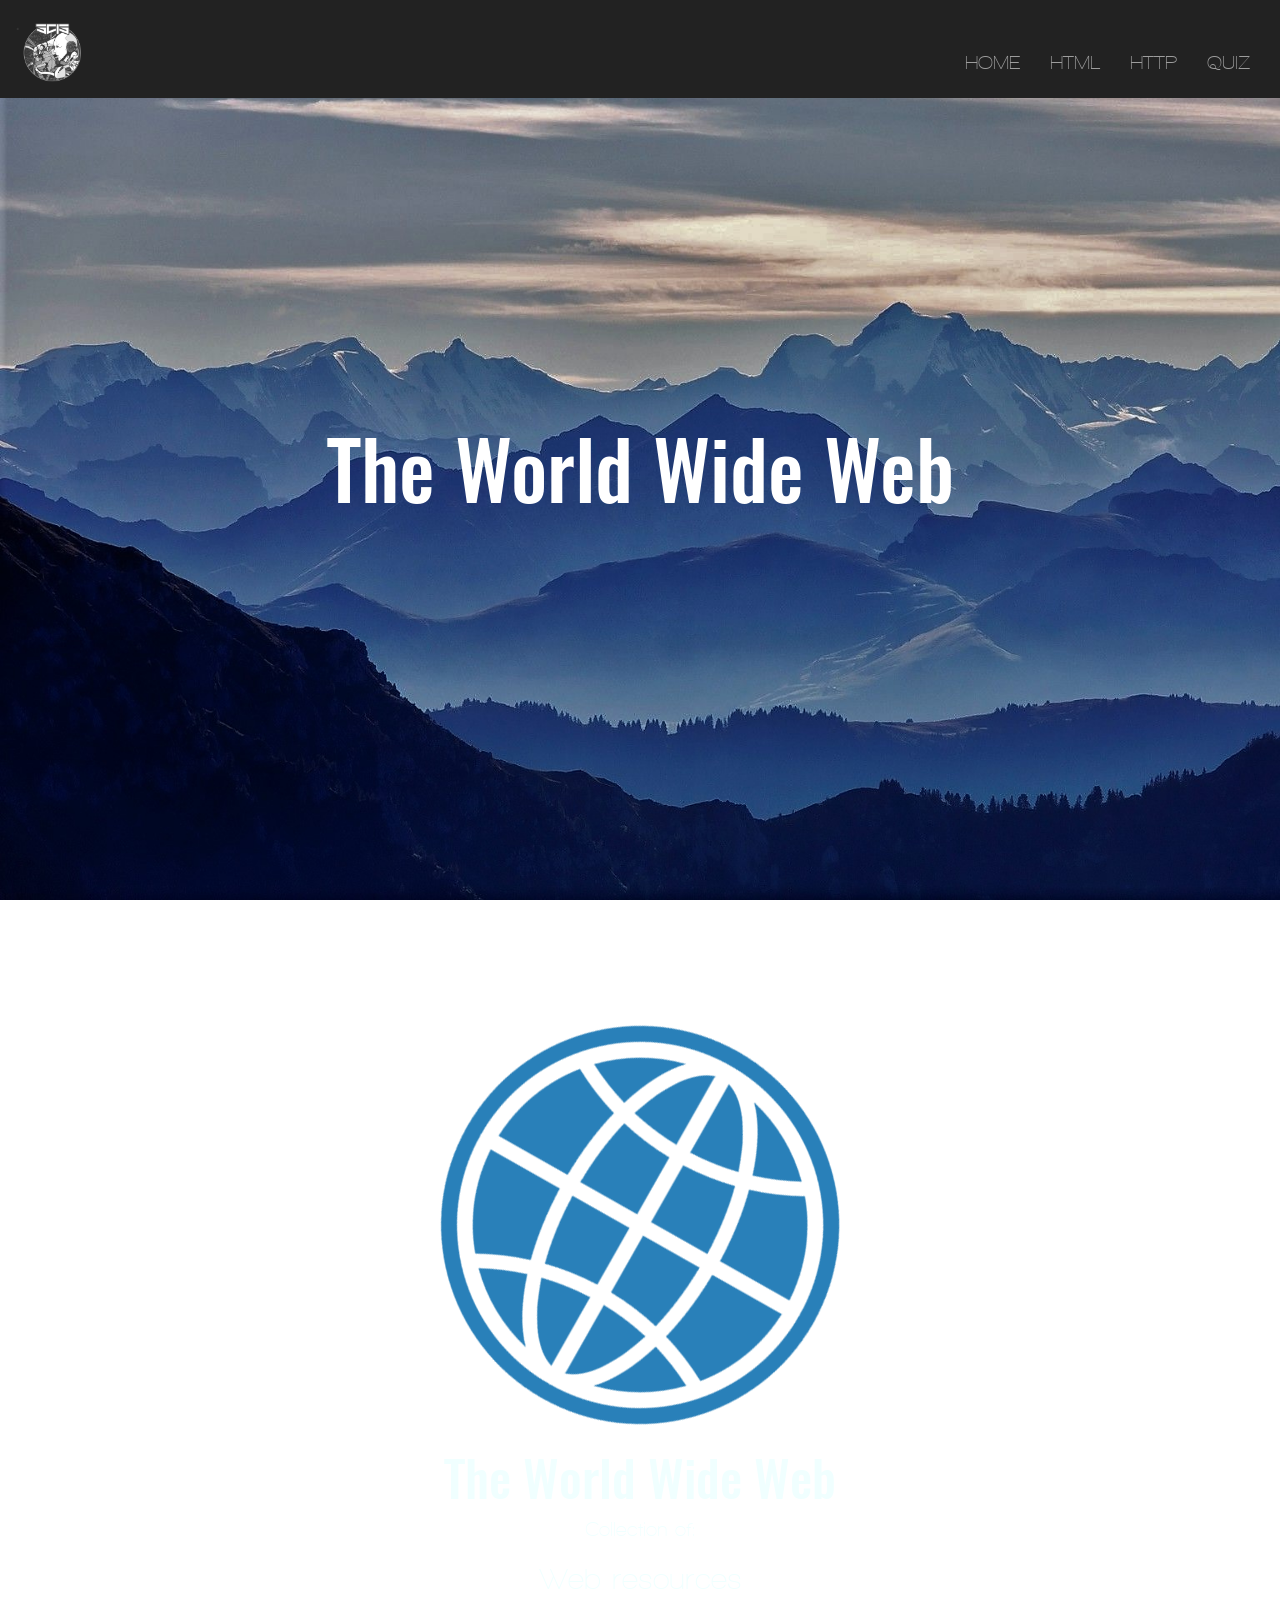
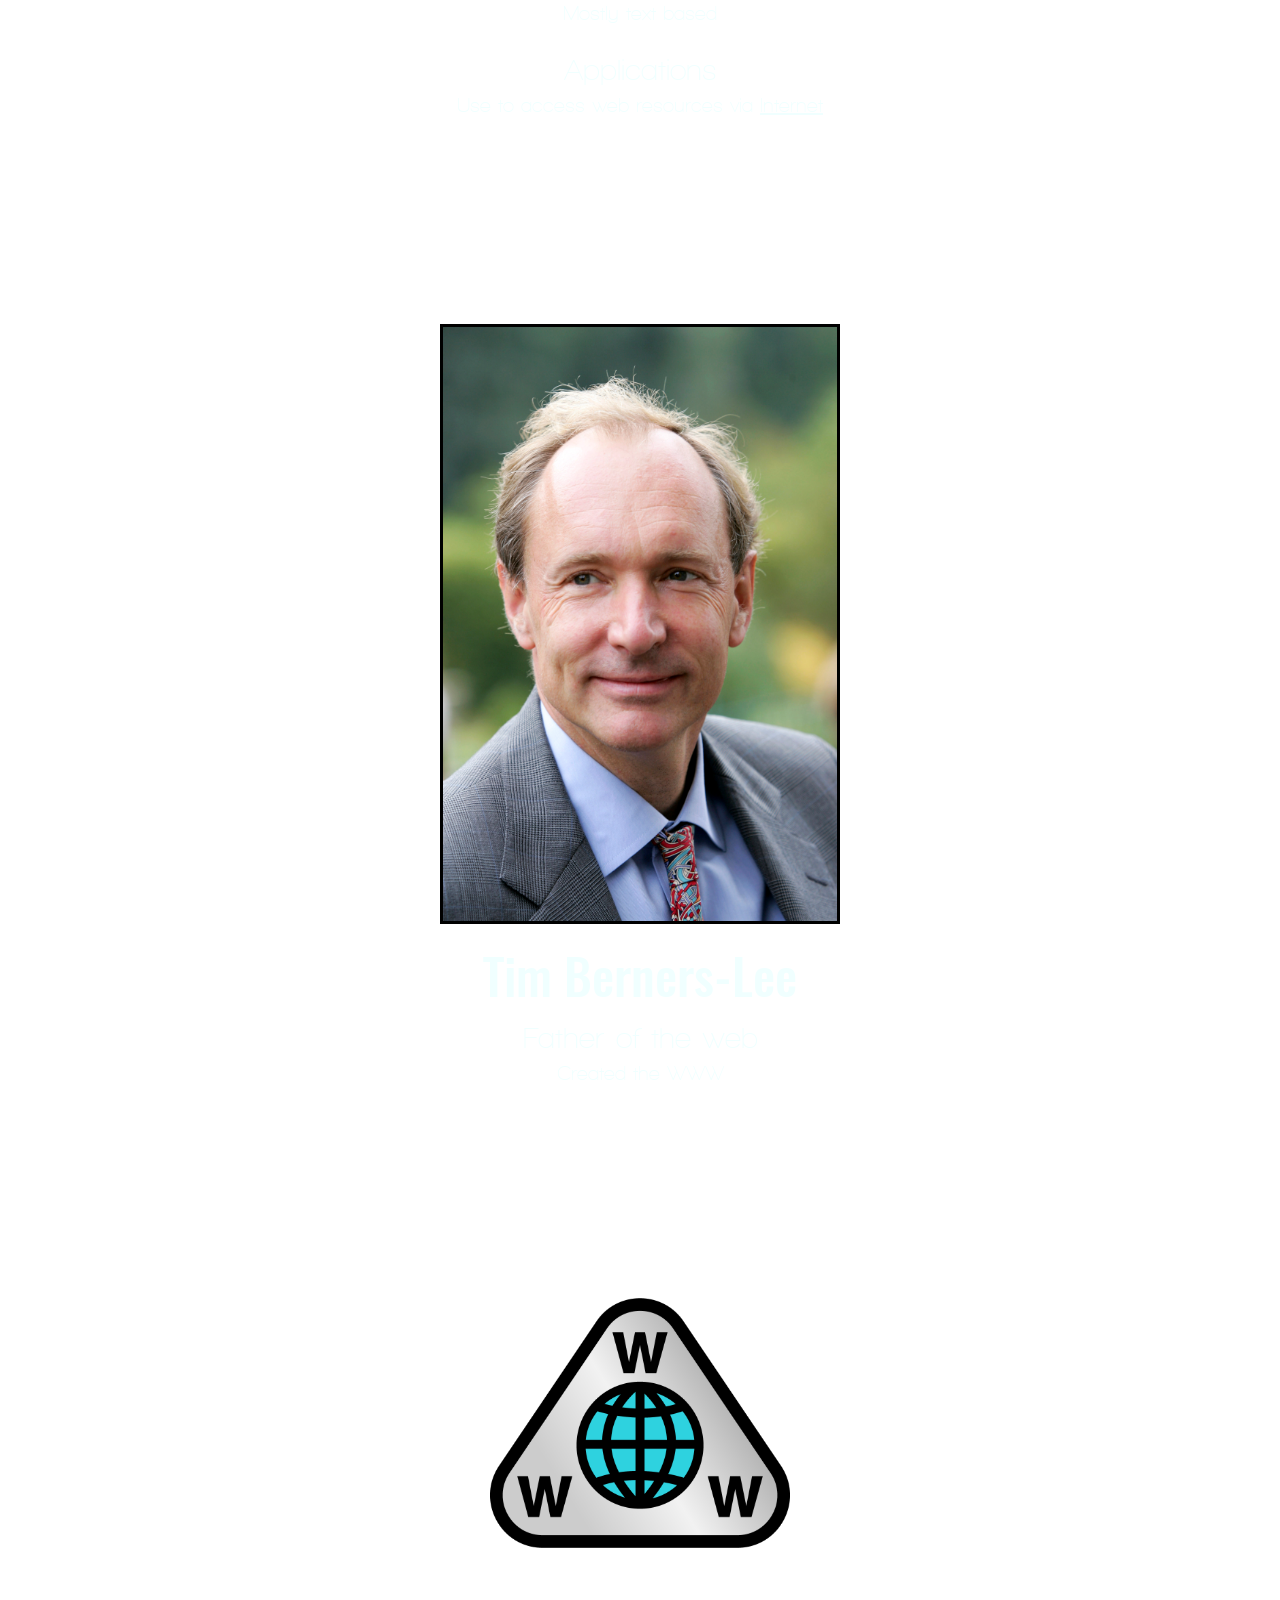
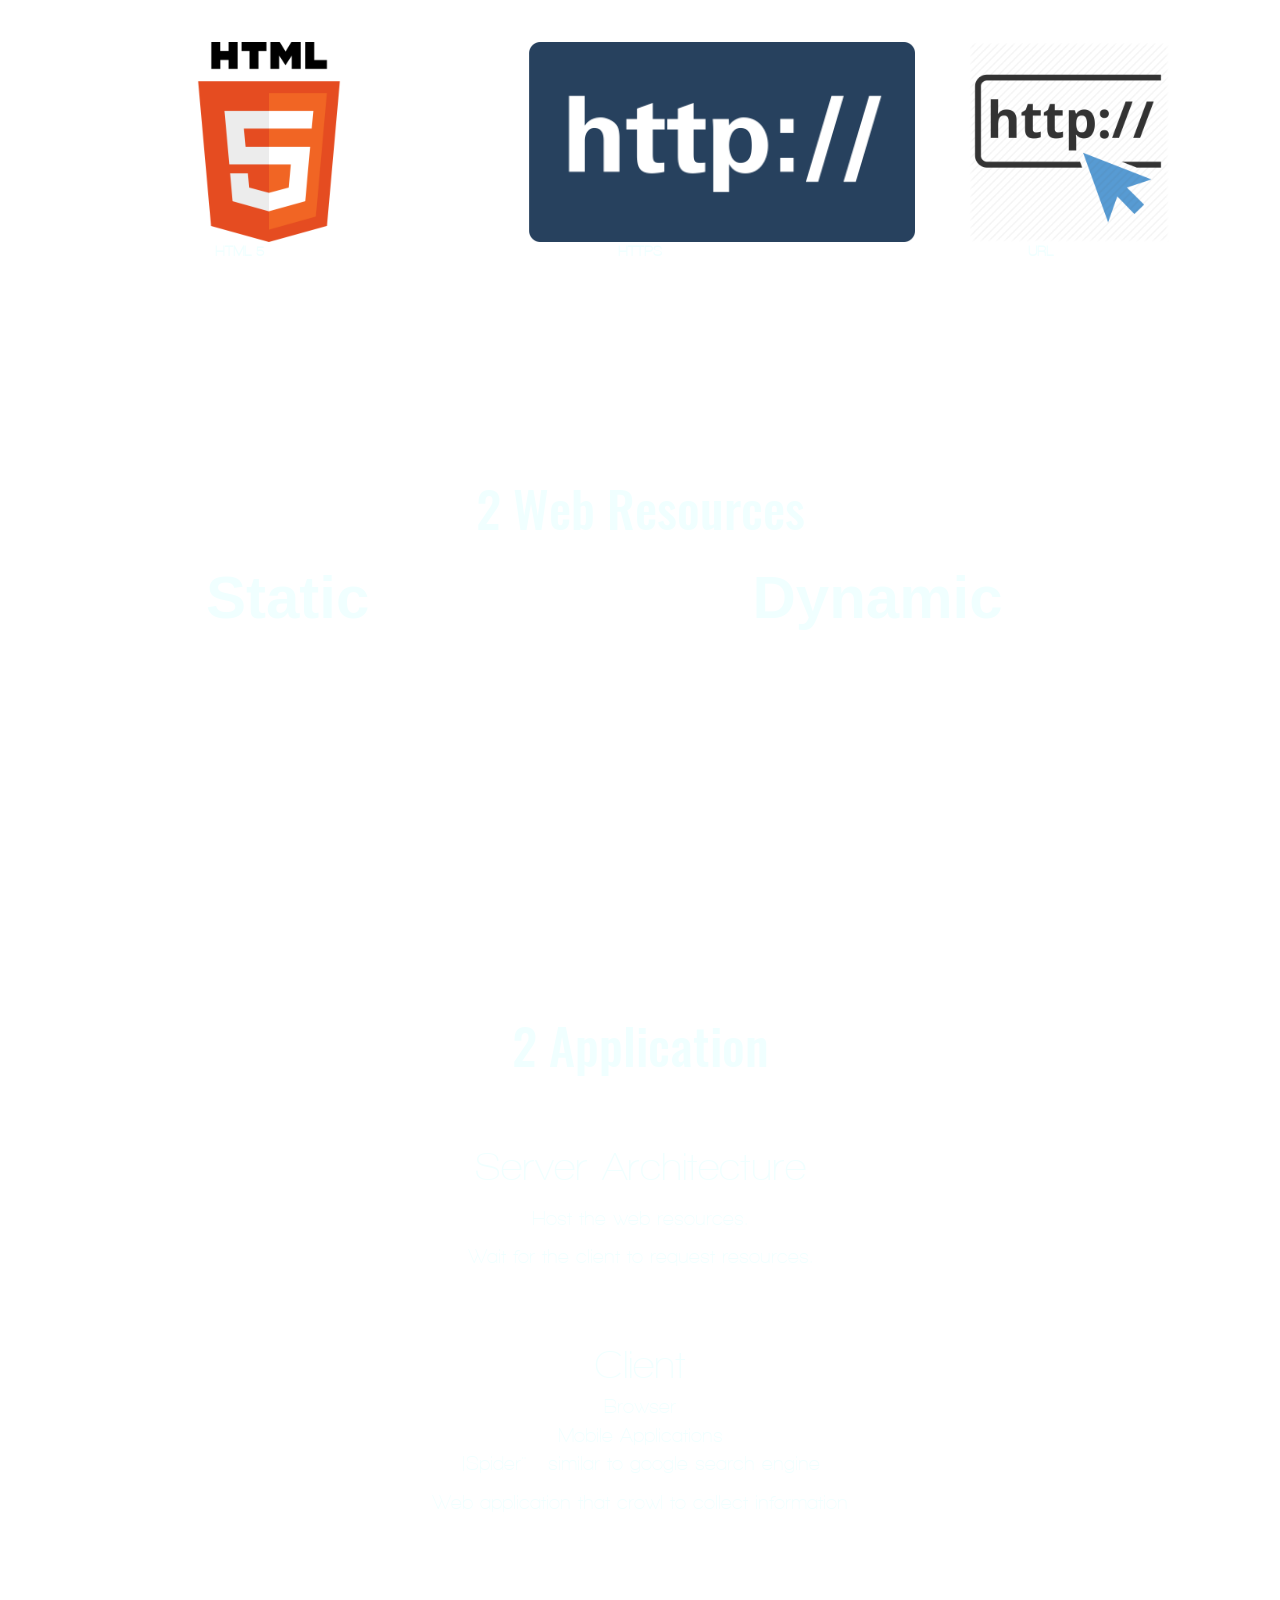
<file: 9364A-G4/Website/index.html>
<!DOCTYPE html>
<html lang="en">

<head>
    <title>Webtech Lecture Prelims</title>
    <meta charset="utf-8">
    <meta name="viewport" content="width=device-width, initial-scale=1">
    <link rel="stylesheet" href="https://maxcdn.bootstrapcdn.com/bootstrap/3.3.7/css/bootstrap.min.css">
    <link rel="stylesheet" href="https://cdnjs.cloudflare.com/ajax/libs/font-awesome/4.7.0/css/font-awesome.min.css">
    <script src="https://ajax.googleapis.com/ajax/libs/jquery/3.2.1/jquery.min.js"></script>
    <script src="https://maxcdn.bootstrapcdn.com/bootstrap/3.3.7/js/bootstrap.min.js"></script>
    <link rel="stylesheet" href="css/styles.css">
</head>

<body>
    <nav class="navbar navbar-inverse">
        <div class="container-fluid">.
            <div class="navbar-header">
                <button type="button" class="navbar-toggle" data-toggle="collapse" data-target="#Navbar">
                        <span class="icon-bar"></span>
                        <span class="icon-bar"></span>
                        <span class="icon-bar"></span>
                    </button>
                <div class="tleft">
                    <a class="navbar-brand" href="index.html"><img src="images/SCIS_logo.png" width="70" height=auto></a> </div>
            </div>

            <div class="collapse navbar-collapse" id="Navbar">
                <ul class="nav navbar-nav navbar-right">
                    <li><a href="index.html"> HOME </a></li>
                    <li><a href="html.html"> HTML </a></li>
                    <li><a href="http.html"> HTTP </a></li>
                    <li><a href="quiz.html"> QUIZ </a></li>
                </ul>
            </div>
        </div>
    </nav>

    <div id="box1">
        <h1 id="bigtitle"> The World Wide Web </h1>
    </div>

    <div id="box2">
        <img src="images/wwwllogo.png" id="img-format">
        <h1 id="header1"> The World Wide Web </h1>
        <p style="text-align: center; font-size: 20px"> Collection of:</p>
        <ul class="alignment">
            <li style="font-size: 30px">Web resources</li>
            <ul>
                <li style="font-size: 20px">Mostly text based</li>
            </ul>
            <br>
            <li style="font-size: 30px">Applications</li>
            <ul>
                <li style="font-size: 20px">Use to access web resources via <u>Internet</u></li>
            </ul>
        </ul>
    </div>

    <div id="box3">
        <img src="images/berner.jpg" id="img-format2">
        <h2 id="header1">Tim Berners-Lee</h2>

        <ul class="alignment">
            <li style="font-size: 30px">Father of the web</li>
            <li style="font-size: 20px">Created the WWW</li>
        </ul>
    </div>

    <div id="box4">
        <img src="images/wwwlogo2.png" id="img-format3">
        <h2 id="header1" style="color:white">Cornerstone of the WWW</h2>
        <table>
            <tr>
                <th><img src="images/html.png" style="width: 200px; height: 200px;margin-left: 22%"><br>
                    <p style="text-align: center">HTML 5</p>
                </th>

                <th><img src="images/httplogo.png" style="200px; margin-left: 28%" height="200px;">
                    <br>
                    <p style="text-align: center">HTTPS</p>

                    <th><img src="images/urllogo.png" style="400px;margin-left: 22%;" height="200px">
                        <br>
                        <p style="text-align: center">URL</p>
                    </th>
            </tr>
        </table>


    </div>

    <div id="box5">
        <h2 id="header1">2 Web Resources</h2>
        <table>
            <tr id="tr-style">
                <th>Static
                </th>
                <th>Dynamic</th>
            </tr>
        </table>
    </div>

    <div id="box6">
        <h2 id="header1">2 Application</h2>
        <ol>
            <li id = "semi-title">Server Architecture</li>
            <ul>
                <p>
                    <li id = "members">Host the web resources.</li>
                </p>
                <p>
                    <li id = "members">Wait for the client to request resources.</li>
                </p>
            </ul>
            <li  id = "semi-title">Client</li>
            <ul>
                <li id = "members">Browser</li>
                <li id = "members">Mobile Applications</li>
                <li  id = "members">|Spider" - similar to google search engine</li>
                <ul>
                    <p>
                        <li  id = "members">Web application that crowl to collect information</li>
                    </p>
                </ul>
            </ul>
        </ol>
    </div>
</body>

</html>
</file>
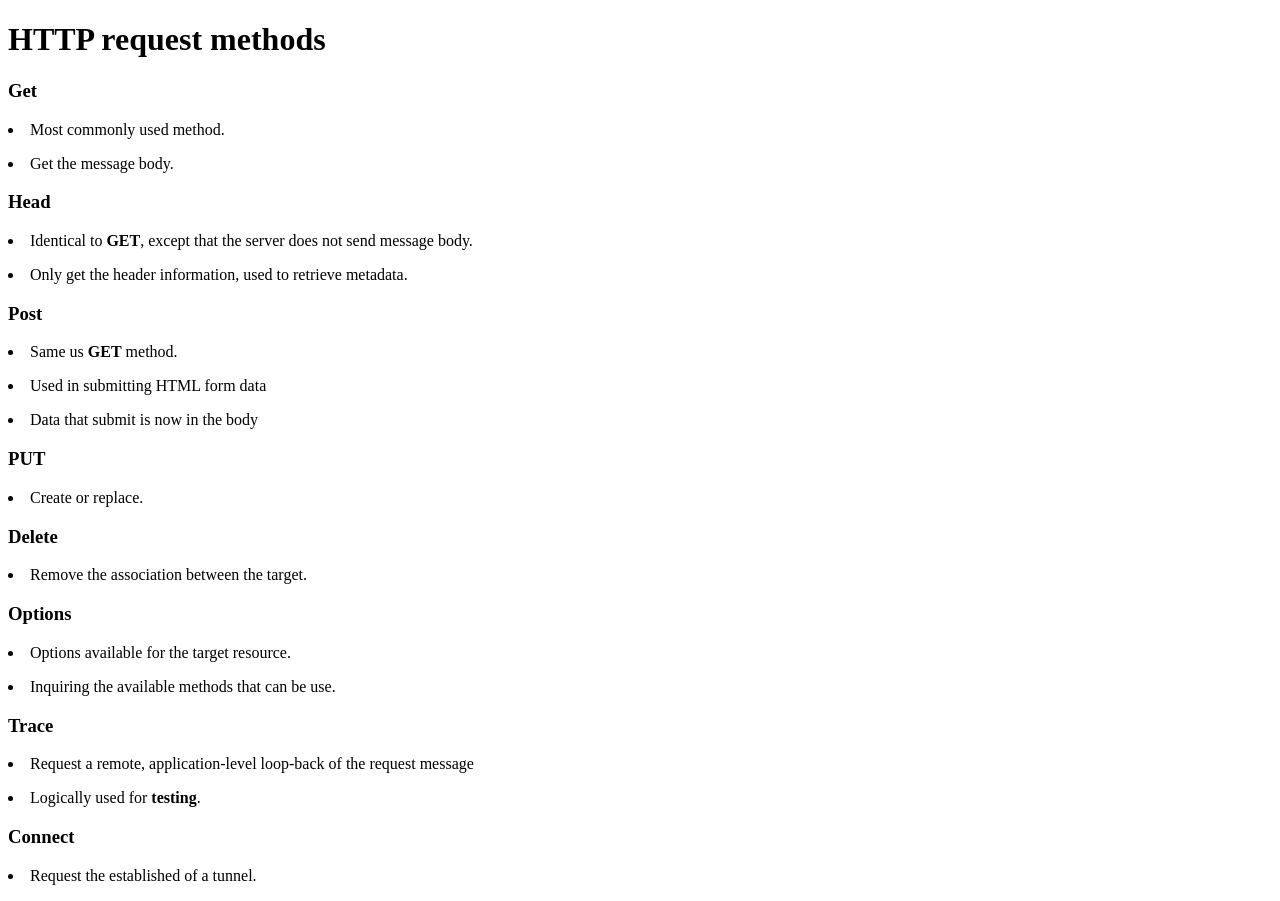
<file: htmlfiles/HTTPreq_methods.html>
<!DOCTYPE html>
<html lang="">

<head>
    <meta charset="utf-8">
    <meta name="viewport" content="width=device-width, initial-scale=1.0">
    <title>Introduction to HTTP</title>
    <link rel="stylesheet" href="">
</head>

<body>
    <h1> HTTP request methods </h1>
    
   
    <h3>Get</h3>
    <p>
        <li>Most commonly used method.</li>
    </p>
    <p>
        <li>Get the message body.</li>
    </p>

    <h3>Head</h3>
    <p>
        <li>Identical to <b>GET</b>, except that the server does not send message body.</li>
    </p>
    <p>
        <li>Only get the header information, used to retrieve metadata.</li>
    </p>
    <h3>Post</h3>
    <p>
        <li>Same us <b>GET</b> method.</li>
    </p>
    <p>
        <li>Used in submitting HTML form data</li>
    </p>
    <p>
        <li>Data that submit is now in the body</li>
    </p>
    <h3>PUT</h3>
    <p>
        <li>Create or replace.</li>
    </p>
    <h3>Delete</h3>
    <p>
        <li>Remove the association between the target.</li>
    </p>
    <h3>Options</h3>
    <p>
        <li>Options available for the target resource.</li>
    </p>
    <p>
        <li>Inquiring the available methods that can be use.</li>
    </p>
    <h3>Trace</h3>
    <p>
        <li>Request a remote, application-level loop-back of the request message</li>
    </p>
    <p>
        <li>Logically used for <b>testing</b>.</li>
    </p>
    <h3>Connect</h3>
    <p>
        <li>Request the established of a tunnel.</li>
    </p>

    
</body>

</html>
</file>
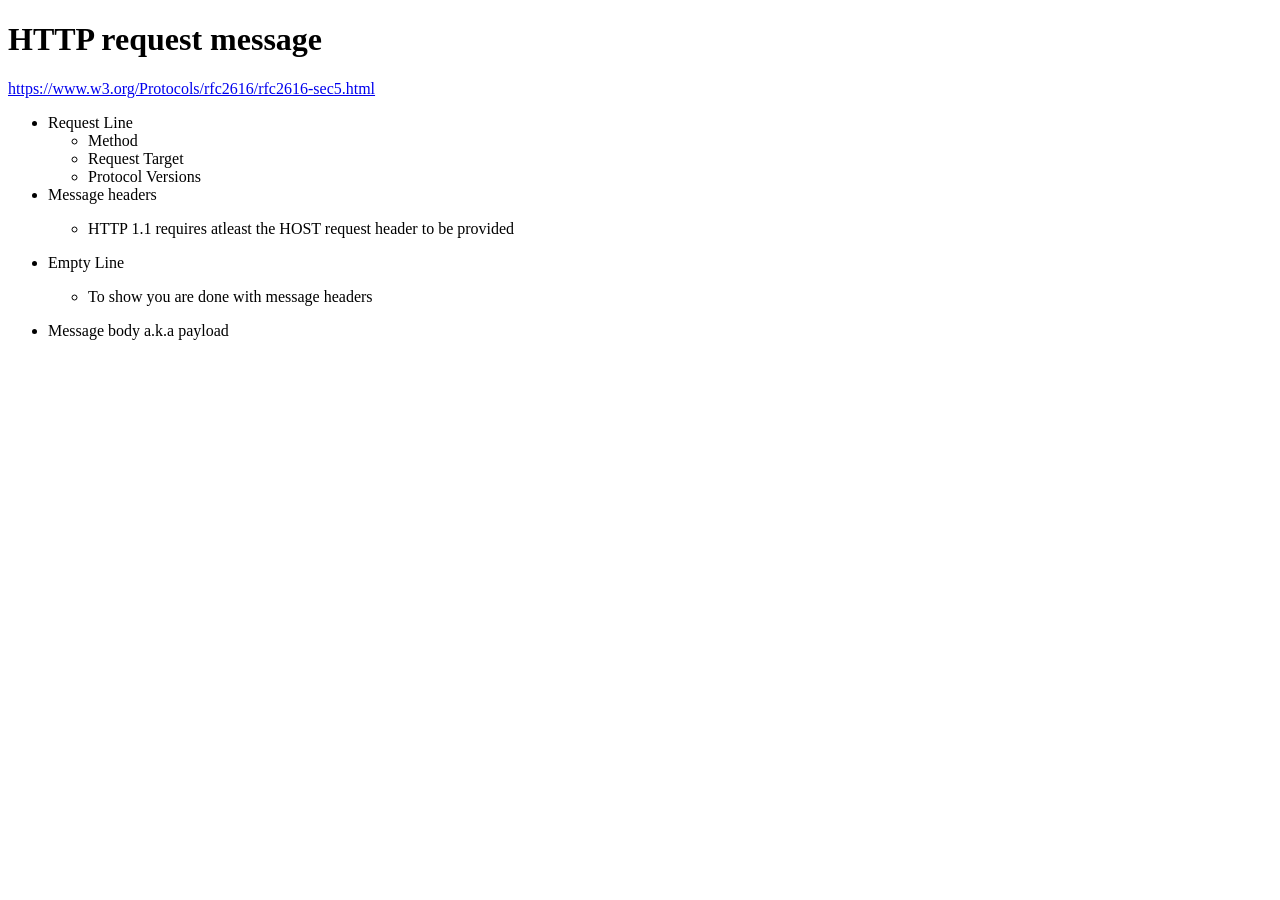
<file: htmlfiles/HTTPrequest.html>
<!DOCTYPE html>
<html lang="">

<head>
    <meta charset="utf-8">
    <meta name="viewport" content="width=device-width, initial-scale=1.0">
    <title>Introduction to HTTP</title>
    <link rel="stylesheet" href="">
</head>

<body>
    <h1> HTTP request message </h1>
    
   <a href="https://www.w3.org/Protocols/rfc2616/rfc2616-sec5.html">https://www.w3.org/Protocols/rfc2616/rfc2616-sec5.html</a>
    <ul>
        <li>Request Line</li>
        <ul>
            <li>Method</li>
            <li>Request Target</li>
            <li>Protocol Versions</li>
        </ul>
        <li>Message headers</li>
        <ul>
            <p>
                <li>HTTP 1.1 requires atleast the HOST request header to be provided</li>
            </p>
        </ul>
        <li>Empty Line</li>
        <ul>
            <p>
                <li>To show you are done with message headers</li>
            </p>
        </ul>
        <li>Message body a.k.a payload</li>
    </ul> 
    
</body>

</html>
</file>
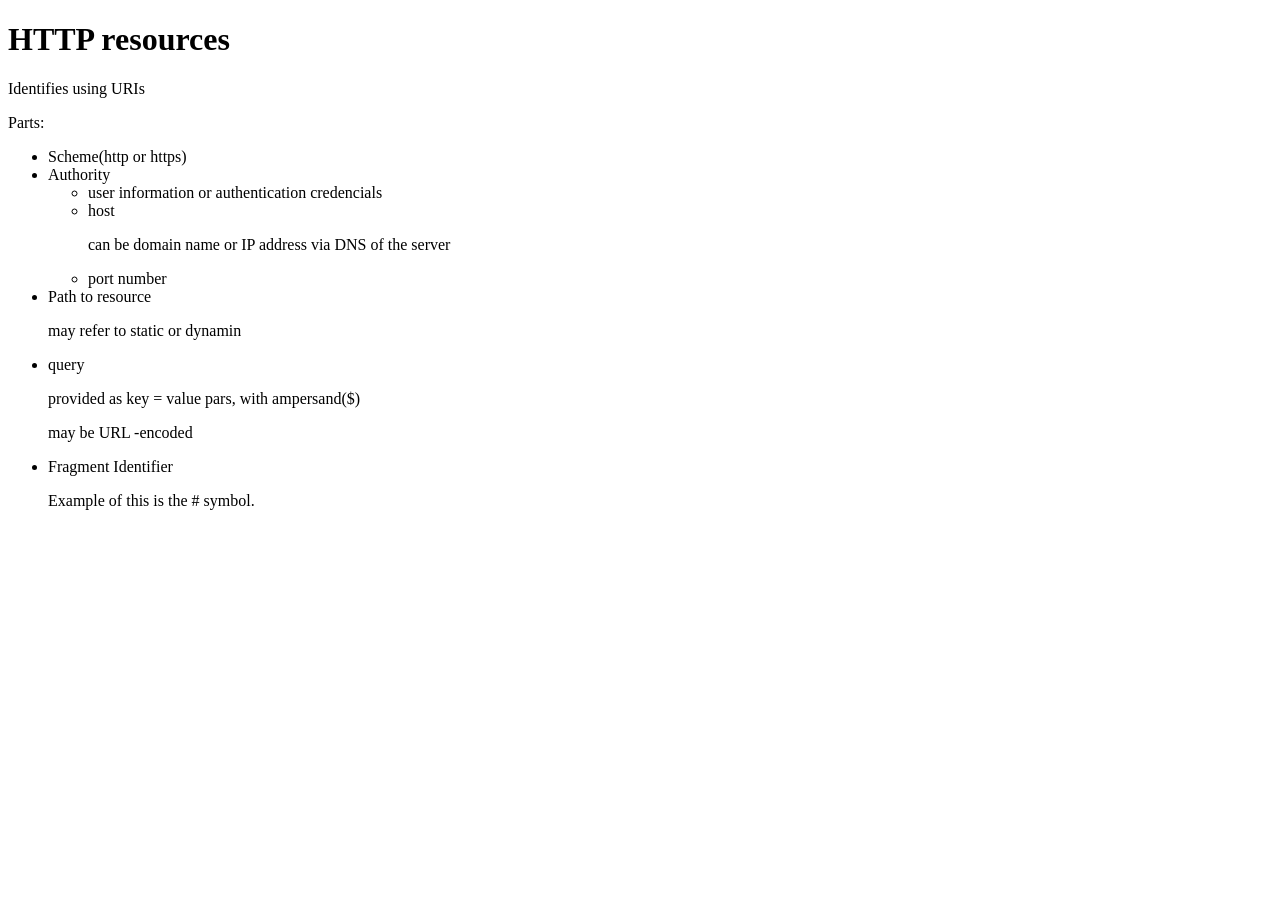
<file: htmlfiles/HTTPresources.html>
<!DOCTYPE html>
<html lang="">

<head>
    <meta charset="utf-8">
    <meta name="viewport" content="width=device-width, initial-scale=1.0">
    <title>Introduction to HTTP</title>
    <link rel="stylesheet" href="">
</head>

<body>
    <h1> HTTP resources </h1>
    
    <p>Identifies using URIs</p>
    Parts:
    
    <ul>
        <li>Scheme(http or https)</li>
        <li>Authority</li>
        <ul>
            <li>user information or authentication credencials</li>
            <li>host</li>
            <p>can be domain name or IP address via DNS of the server</p>
            <li>port number</li>
        </ul>
        <li>Path to resource</li>
        <p>may refer to static or dynamin</p>
        <li>query</li>
        <p>provided as key = value pars, with ampersand($)</p>
        <p>may be URL -encoded</p>
        <li>Fragment Identifier</li>
        <p> Example of this is the # symbol.</p>
    </ul>
    
</body>

</html>
</file>
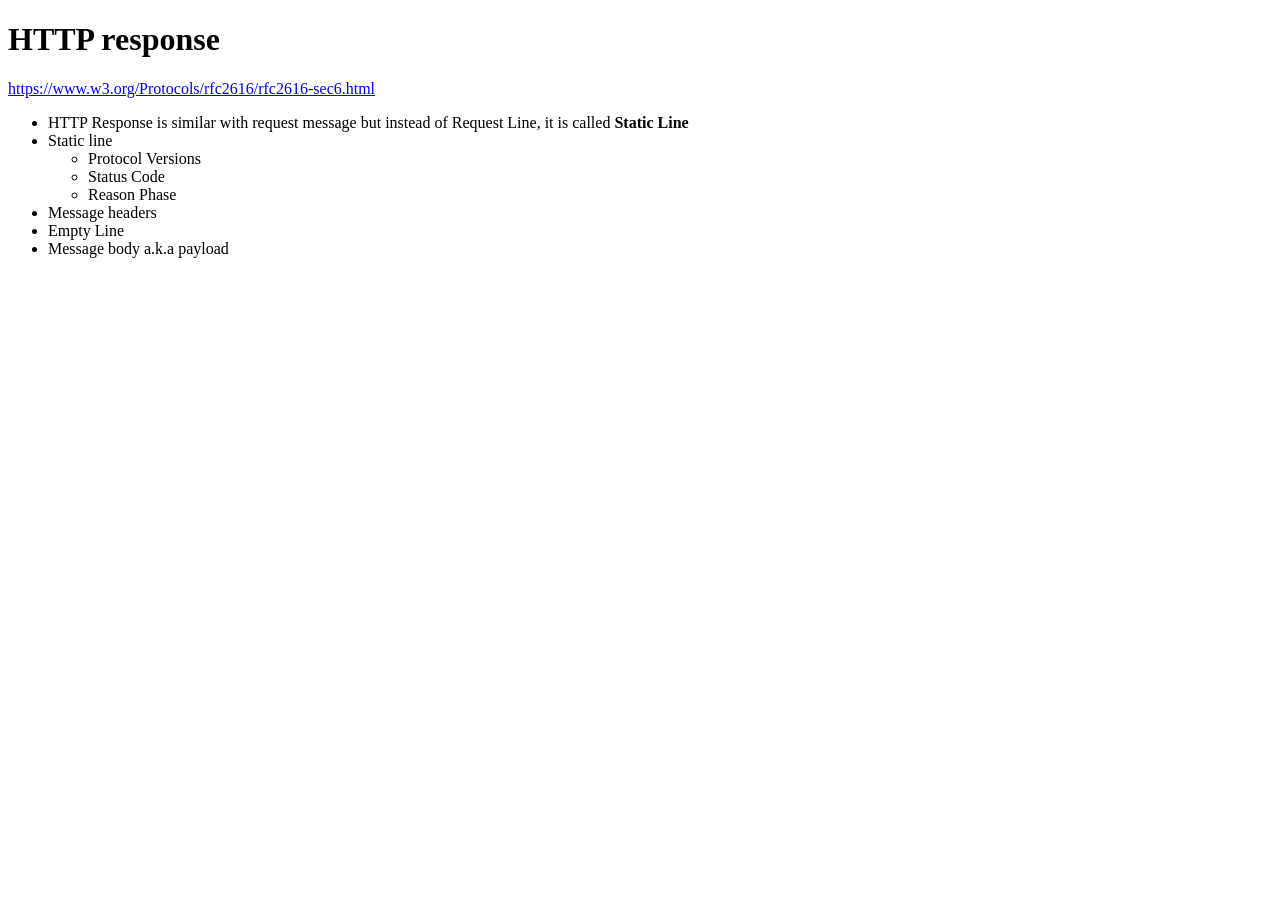
<file: htmlfiles/HTTPresponse.html>
<!DOCTYPE html>
<html lang="">

<head>
    <meta charset="utf-8">
    <meta name="viewport" content="width=device-width, initial-scale=1.0">
    <title>Introduction to HTTP</title>
    <link rel="stylesheet" href="">
</head>

<body>
    <h1> HTTP response </h1>
    
   <a href="https://www.w3.org/Protocols/rfc2616/rfc2616-sec6.html">https://www.w3.org/Protocols/rfc2616/rfc2616-sec6.html</a>
    <ul>
        <li>HTTP Response is similar with request message but instead of Request Line, it is called <b>Static Line</b></li>
        <li>Static line</li>
        <ul>
            <li>Protocol Versions</li>
            <li>Status Code</li>
            <li>Reason Phase</li>
        </ul>
        <li>Message headers</li>
        <li>Empty Line</li>
        <li>Message body a.k.a payload</li>
    </ul>
    
</body>

</html>
</file>
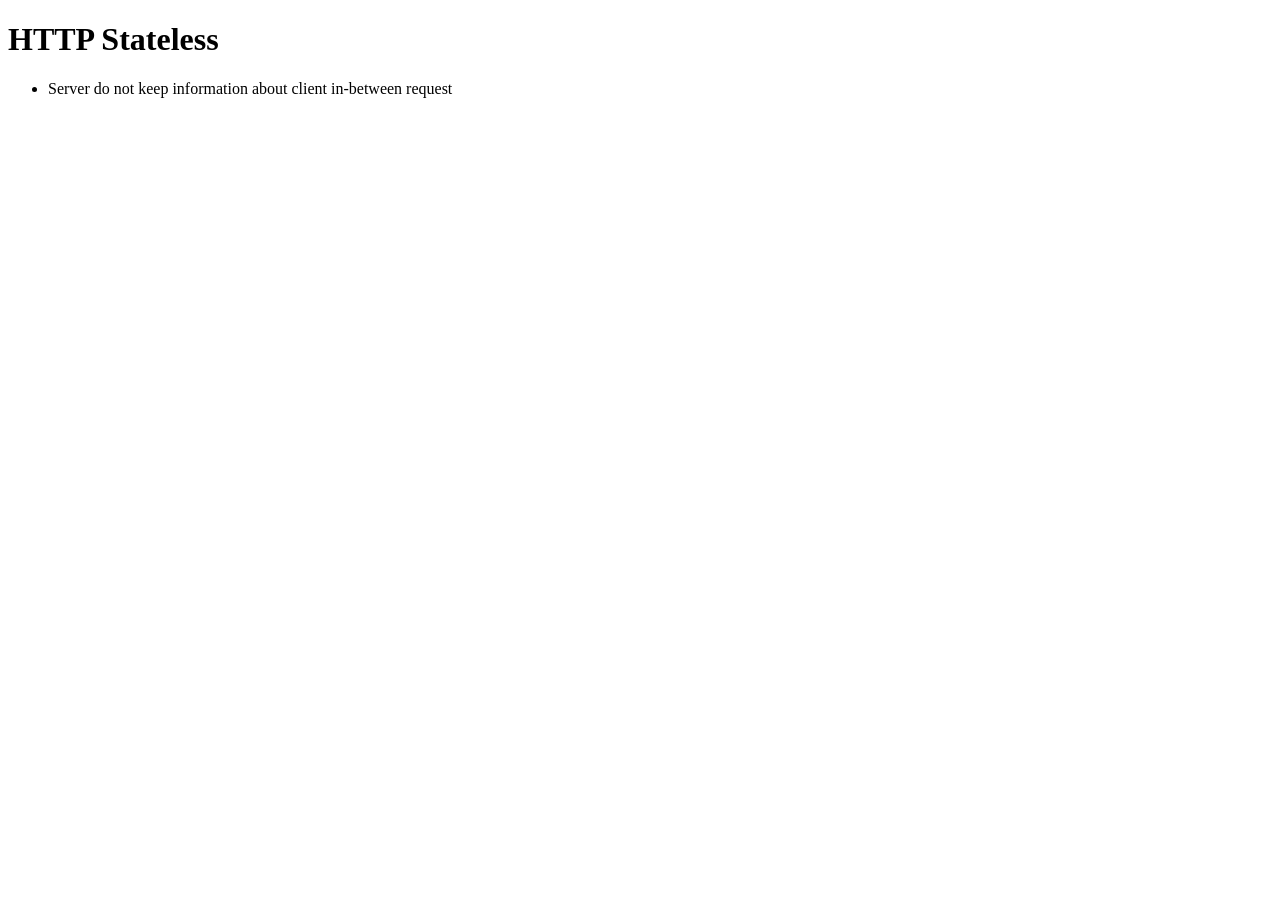
<file: htmlfiles/HTTPstateless.html>
<!DOCTYPE html>
<html lang="">

<head>
    <meta charset="utf-8">
    <meta name="viewport" content="width=device-width, initial-scale=1.0">
    <title>Introduction to HTTP</title>
    <link rel="stylesheet" href="">
</head>

<body>
    <h1>HTTP Stateless</h1>
    
    <ul>
          <p>
            <li>Server do not keep information about client in-between request</li>
        </p>
    </ul>
</body>

</html>
</file>
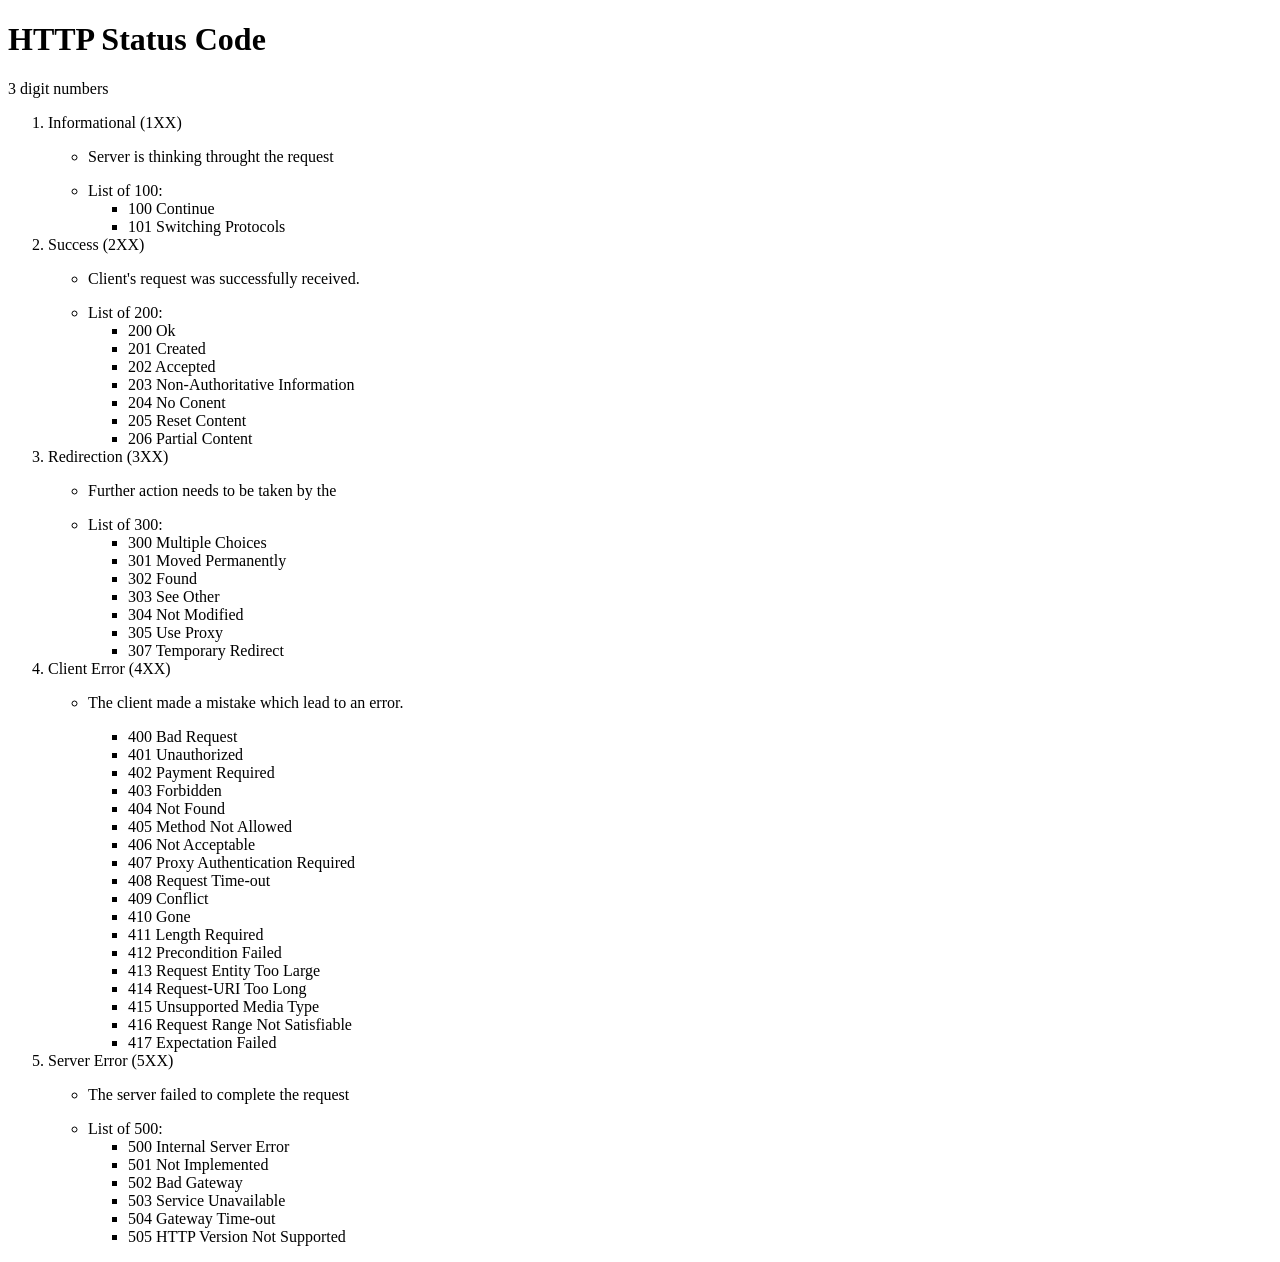
<file: htmlfiles/HTTPstatus_code.html>
<!DOCTYPE html>
<html lang="">

<head>
    <meta charset="utf-8">
    <meta name="viewport" content="width=device-width, initial-scale=1.0">
    <title>Introduction to HTTP</title>
    <link rel="stylesheet" href="">
</head>

<body>
    <h1> HTTP Status Code </h1>

    <p>3 digit numbers</p>
    <ol>
        <li>Informational (1XX)</li>
        <ul>
            <p>
                <li>Server is thinking throught the request</li>
            </p>
            <li>List of 100: </li>
            <ul>
                <li>100 Continue</li>
                <li>101 Switching Protocols</li>
            </ul>
        </ul>
        <li>Success (2XX)</li>
        <ul>
            <p>
                <li>Client's request was successfully received.</li>
            </p>
            <li>List of 200: </li>
            <ul>
                <li>200 Ok</li>
                <li>201 Created</li>
                <li>202 Accepted</li>
                <li>203 Non-Authoritative Information</li>
                <li>204 No Conent</li>
                <li>205 Reset Content</li>
                <li>206 Partial Content</li>
            </ul>
        </ul>
        <li>Redirection (3XX)</li>
        <ul>
            <p>
                <li>Further action needs to be taken by the</li>
            </p>
            <li>List of 300: </li>
            <ul>
                <li>300 Multiple Choices</li>
                <li>301 Moved Permanently</li>
                <li>302 Found</li>
                <li>303 See Other</li>
                <li>304 Not Modified</li>
                <li>305 Use Proxy</li>
                <li>307 Temporary Redirect</li>
            </ul>
        </ul>
        <li>Client Error (4XX)</li>
        <ul>
            <p>
                <li>The client made a mistake which lead to an error.</li>
            </p>
            <ul>
                <li>400 Bad Request</li>
                <li>401 Unauthorized</li>
                <li>402 Payment Required</li>
                <li>403 Forbidden</li>
                <li>404 Not Found</li>
                <li>405 Method Not Allowed</li>
                <li>406 Not Acceptable</li>
                <li>407 Proxy Authentication Required</li>
                <li>408 Request Time-out</li>
                <li>409 Conflict</li>
                <li>410 Gone</li>
                <li>411 Length Required</li>
                <li>412 Precondition Failed</li>
                <li>413 Request Entity Too Large</li>
                <li>414 Request-URI Too Long</li>
                <li>415 Unsupported Media Type</li>
                <li>416 Request Range Not Satisfiable</li>
                <li>417 Expectation Failed</li>
            </ul>
        </ul>
        <li>Server Error (5XX)</li>
        <ul>
            <p>
                <li>The server failed to complete the request</li>
            </p>
            <li>List of 500: </li>
            <ul>
                <li>500 Internal Server Error</li>
                <li>501 Not Implemented</li>
                <li>502 Bad Gateway</li>
                <li>503 Service Unavailable</li>
                <li>504 Gateway Time-out</li>
                <li>505 HTTP Version Not Supported</li>
            </ul>
        </ul>
    </ol>
    
</body>

</html>
</file>
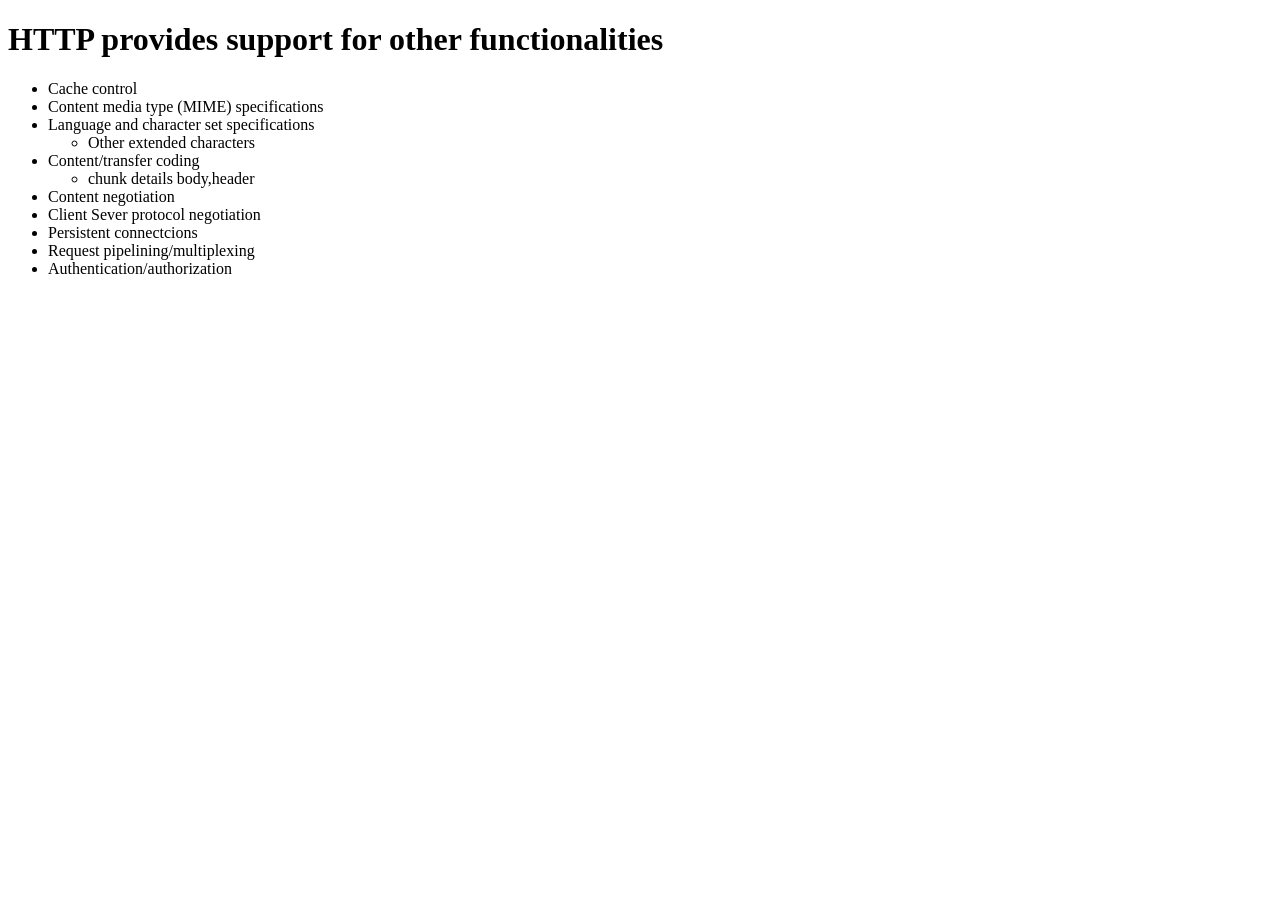
<file: htmlfiles/HTTPsupport.html>
<!DOCTYPE html>
<html lang="">

<head>
    <meta charset="utf-8">
    <meta name="viewport" content="width=device-width, initial-scale=1.0">
    <title>Introduction to HTTP</title>
    <link rel="stylesheet" href="">
</head>

<body>
    <h1> HTTP provides support for other functionalities </h1>
    
    <ul>
        <li>Cache control</li>
        <li>Content media type (MIME) specifications</li>
        <li>Language and character set specifications</li>
        <ul>
            <li>Other extended characters</li>
        </ul>
        <li>Content/transfer coding</li>
        <ul>
            <li>chunk details body,header</li>
        </ul>
        <li>Content negotiation</li>
        <li>Client Sever protocol negotiation</li>
        <li>Persistent connectcions</li>
        <li>Request pipelining/multiplexing</li>
        <li>Authentication/authorization</li>
    </ul>
    
</body>

</html>
</file>
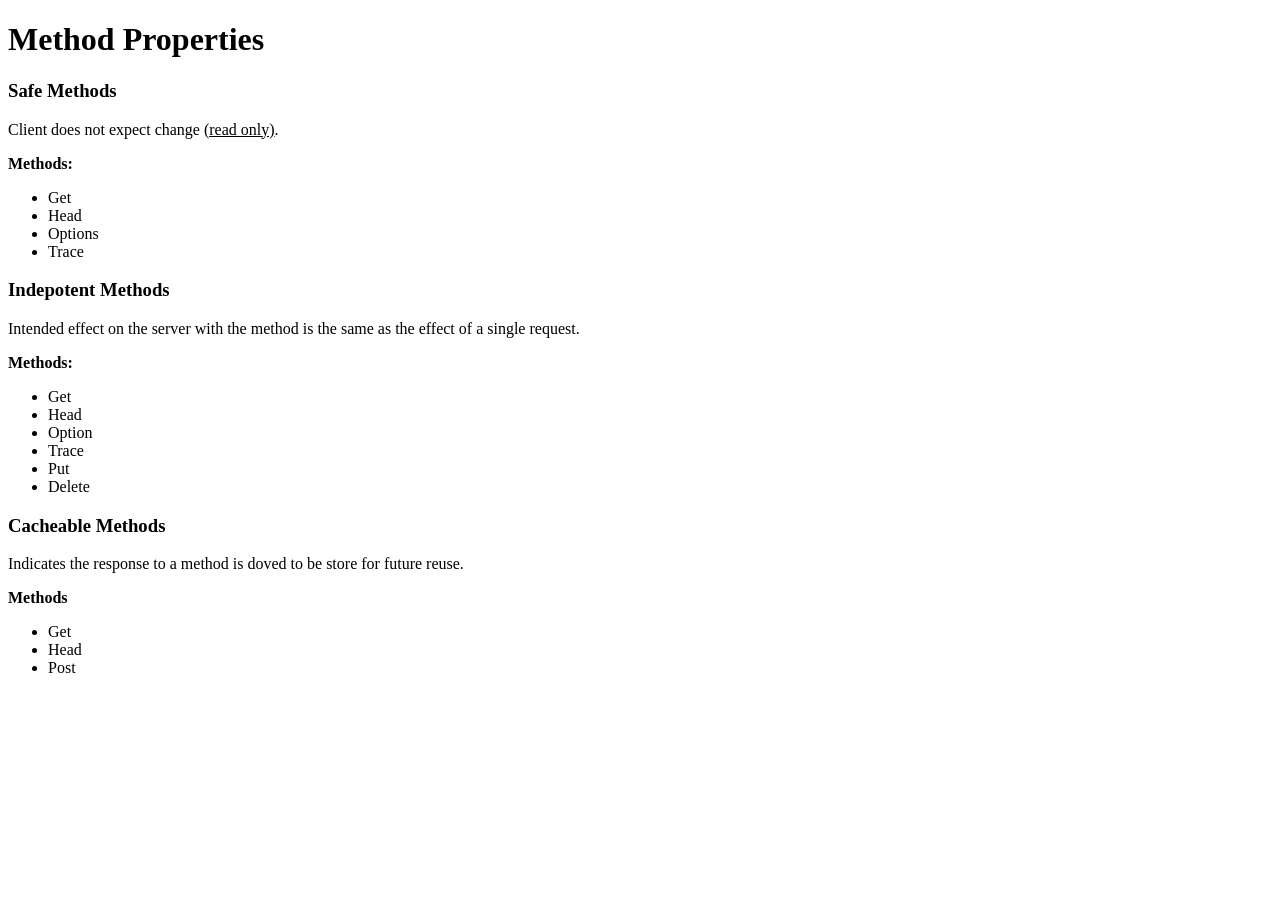
<file: htmlfiles/MethodProperties.html>
<!DOCTYPE html>
<html lang="">

<head>
    <meta charset="utf-8">
    <meta name="viewport" content="width=device-width, initial-scale=1.0">
    <title>Introduction to HTTP</title>
    <link rel="stylesheet" href="">
</head>

<body>
    <h1> Method Properties </h1>

    <h3>Safe Methods</h3>
    <p>Client does not expect change <u>(read only)</u>.</p>
    <b>Methods:</b>
    <ul>
        <li><a>Get</a></li>
        <li><a>Head</a></li>
        <li><a>Options</a></li>
        <li><a>Trace</a></li>
    </ul>
    <h3>Indepotent Methods</h3>
    <p>Intended effect on the server with the method is the same as the effect of a single request.</p>
    <b>Methods:</b>
    <ul>
        <li><a>Get</a></li>
        <li><a>Head</a></li>
        <li><a>Option</a></li>
        <li><a>Trace</a></li>
        <li><a>Put</a></li>
        <li><a>Delete</a></li>
    </ul>
    <h3>Cacheable Methods</h3>
    <p>Indicates the response to a method is doved to be store for future reuse.</p>
    <b>Methods</b>
    <ul>
        <li><a>Get</a></li>
        <li><a>Head</a></li>
        <li><a>Post</a></li>
    </ul>
    
</body>

</html>
</file>
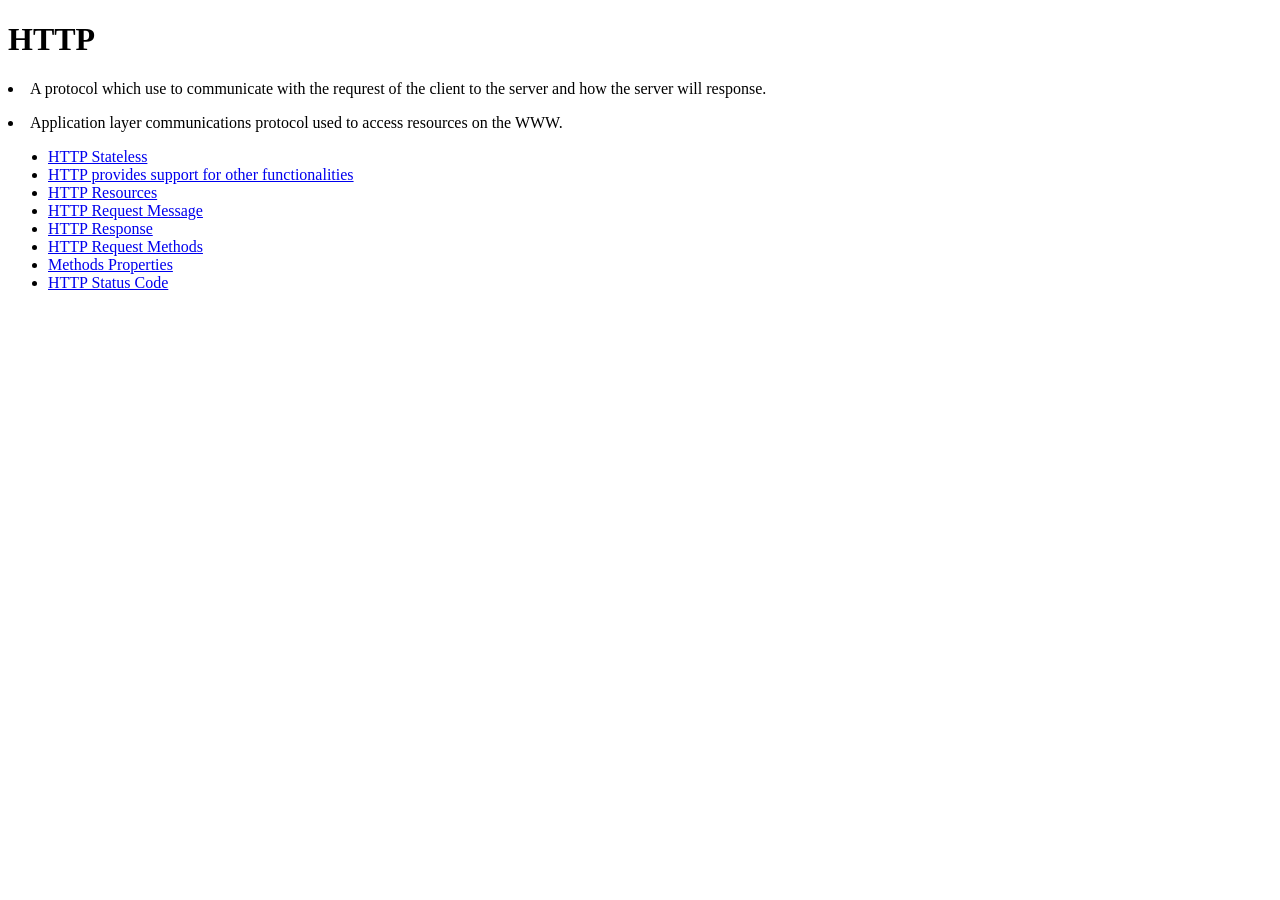
<file: htmlfiles/testpage1.html>
<!DOCTYPE html>
<html lang="">

<head>
    <meta charset="utf-8">
    <meta name="viewport" content="width=device-width, initial-scale=1.0">
    <title>Introduction to HTTP</title>
    <link rel="stylesheet" href="">
</head>

<body>
    <h1>HTTP</h1>
    <p>
        <li>A protocol which use to communicate with the requrest of the client to the server and how the server will response.</li>
    </p>
    <p>
        <li>Application layer communications protocol used to access resources on the WWW.</li>
    </p>
<div>
    <ul>
        <li><a href = "HTTPstateless.html">HTTP Stateless</a></li>
        <li><a href = "HTTPsupport.html">HTTP provides support for other functionalities</a></li>
        <li><a href = "HTTPresources.html">HTTP Resources</a></li>
        <li><a href = "HTTPrequest.html">HTTP Request Message</a></li>
        <li><a href = "HTTPresponse.html">HTTP Response</a></li>
        <li><a href = "HTTPreq_methods.html">HTTP Request Methods</a></li>
        <li><a href = "MethodProperties.html">Methods Properties</a></li>
        <li><a href = "HTTPstatus_code.html">HTTP Status Code</a></li>
    </ul>
</div>
</body>

</html>
</file>
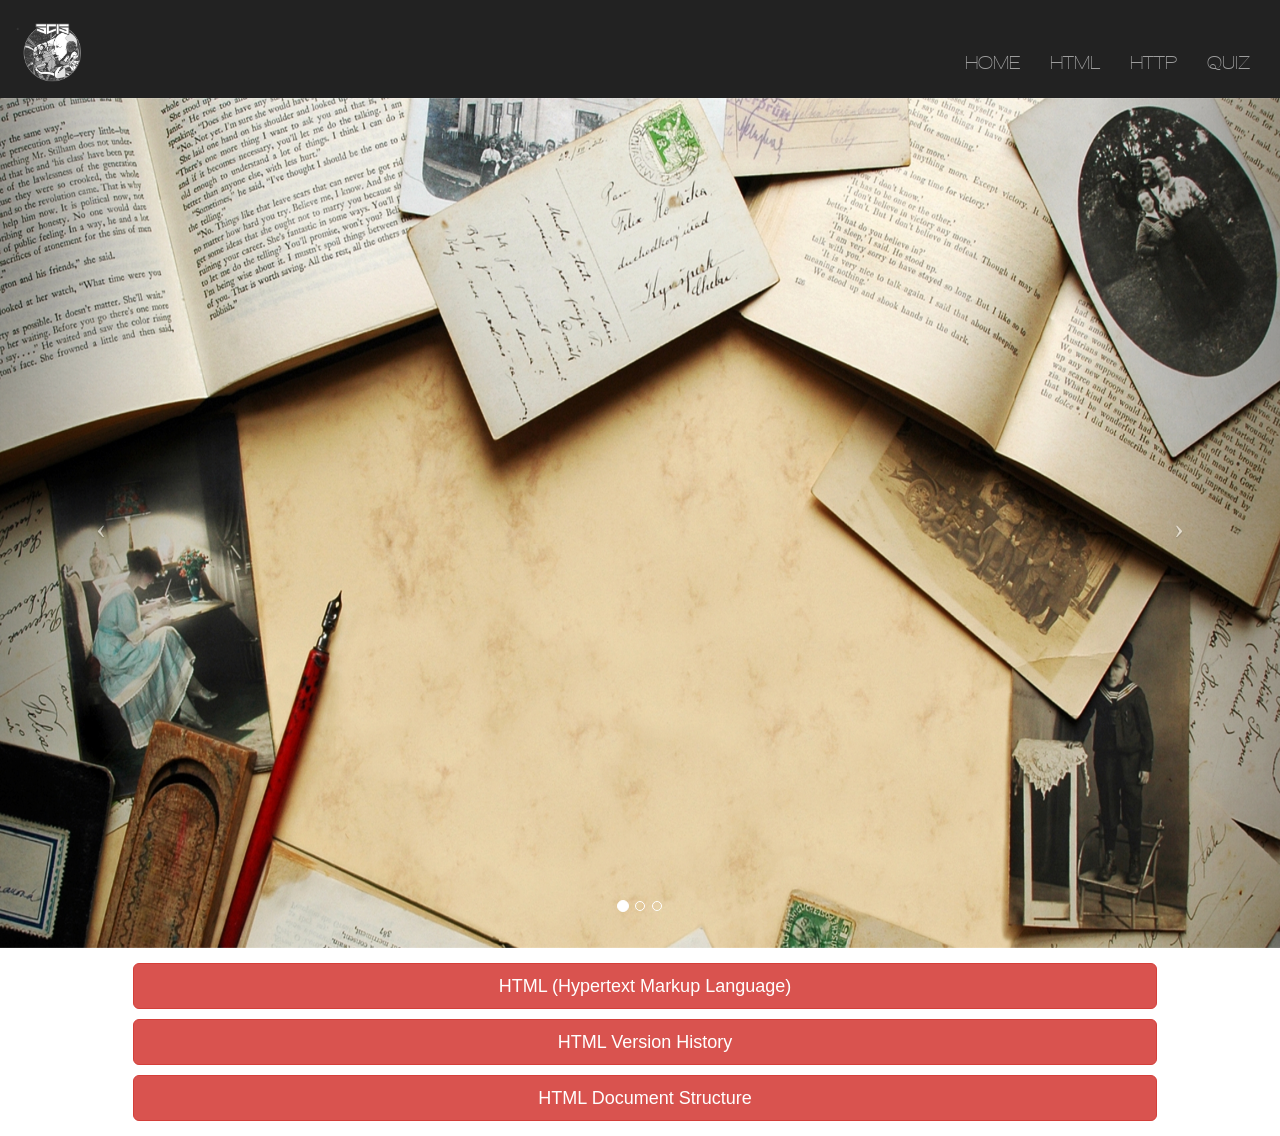
<file: 9364A-G4/Website/html.html>
<!DOCTYPE html>
<html lang="en">   
    <head> 
        <title>Introduction to HTML</title>
        <meta charset="utf-8">
        <meta name="viewport" content="width=device-width, initial-scale=1">
        <link rel="stylesheet" href="https://maxcdn.bootstrapcdn.com/bootstrap/3.3.7/css/bootstrap.min.css">
        <link rel="stylesheet" href="https://cdnjs.cloudflare.com/ajax/libs/font-awesome/4.7.0/css/font-awesome.min.css">
        <script src="https://ajax.googleapis.com/ajax/libs/jquery/3.2.1/jquery.min.js"></script>
        <script src="https://maxcdn.bootstrapcdn.com/bootstrap/3.3.7/js/bootstrap.min.js"></script>
        <link rel="stylesheet" href="css/styles.css">
    </head>

    <body>
        <nav class="navbar navbar-inverse">
            <div class="container-fluid">.
                <div class="navbar-header">
                    <button type="button" class="navbar-toggle" data-toggle="collapse" data-target="#Navbar">
                        <span class="icon-bar"></span>
                        <span class="icon-bar"></span>
                        <span class="icon-bar"></span>
                    </button>
                    <div class="tleft">
                    <a class="navbar-brand" href="index.html"><img src="images/SCIS_logo.png" width="70" height=auto></a> </div>
                </div>
                
                <div class="collapse navbar-collapse" id="Navbar">
                    <ul class="nav navbar-nav navbar-right">
                        <li><a href="index.html"> HOME </a></li>
                        <li><a href="html.html"> HTML </a></li>
                        <li><a href="http.html"> HTTP </a></li>
                        <li><a href="quiz.html"> QUIZ </a></li>
                    </ul>
                </div>
            </div>
        </nav>
        
        <div id="myCarousel" class="carousel slide" data-ride="carousel" data-interval="2500">
            <ol class="carousel-indicators">
                <li data-target="#myCarousel" data-slide-to="0" class="active"></li>
                <li data-target="#myCarousel" data-slide-to="1"></li>
                <li data-target="#myCarousel" data-slide-to="2"></li>
            </ol>        
        
        <div class="carousel-inner">
            <div class="item active">
                <img src="images/slider1.jpg" class="img-responsive" style="width: 100%; height: 850px;">
                </div>
                
                <div class="item">
                    <img src="images/slider2.jpg" class="img-responsive" style="width: 100%; height: 850px;">
                </div>
                
                <div class="item">
                    <img src="images/slider3.jpg" class="img-responsive" style="width: 100%; height: 850px;">
                </div>
            </div>
            
            <a class="carousel-control left" href="#myCarousel" data-slide="prev">
                <span class="icon-prev"></span>
            </a>

            <a class="carousel-control right" href="#myCarousel" data-slide="next">
                <span class="icon-next"></span>
            </a>            
        </div>
        
        <div class="container">
            <div class="row">
                <div>
                    <button type="button" class="btn btn-danger btn-lg btn-block" data-toggle="collapse" data-target="#content1" style="margin: 5px; font-size 30px;"> HTML (Hypertext Markup Language) </button>
                    <div class="collapse" id="content1">
                        <div class="well">
                            <h1>HTML (Hypertext Markup Language)</h1>
                            <p>
                                <li>Language used to mark up documents(i.e web sites) in the world wide web.</li>
                            </p>
                            <p>
                                <li>Historically used to specify the structure & content of web pages, as well as their presentation</li>
                            </p>
                            <p>
                                <li>Tim Berners-Lee was the primary author of HTML</li>
                            </p>                            
                        </div>
                    </div>
                </div>
            </div>
            
            <div class="row">
                <div>
                    <button type="button" class="btn btn-danger btn-lg btn-block" data-toggle="collapse" data-target="#content2" style="margin: 5px; font-size 30px;"> HTML Version History </button>
                    <div class="collapse" id="content2">
                        <div class="well">
                            <h1>Version History</h1>
                                <p>
                                    <h2><li>HTML 2.0</li></h2>
                                    <p>
                                        <li>It is an expansion of HTML 1.0.</li>
                                        <li>Has a form-based File upload.</li>
                                        <li>It was released in November 25, 1995.</li>
                                    </p>

                                    <h2><li>HTML 3.2</li></h2>
                                    <p>
                                        <li>Has HTML 2.0 features such as tables, applets, text flow around images, superscripts and subscripts</li>
                                        <li>Released on January 12, 1997</li>
                                    </p>

                                    <h2><li>XHTML 1.0</li></h2>
                                    <p>
                                        <li>A new language based on HTML 4.0 that is associated with XML.</li>
                                        <li>Was adopted by W3C Recommendation on January 26, 2000</li>
                                    </p>

                                    <h2><li>XHTML 1.1</li></h2>
                                    <p>
                                        <li>It is a module-based XHTML.</li>
                                        <li>Was adopted by W3C Recommendation on May 2001</li>
                                    </p>

                                    <h2><li>HTML5</li></h2>
                                    <p>
                                        <li>Evolved HTML and addresses backward compatibility issues of the HTML.</li>
                                        <li>Supplies the needs of modern web applications</li>
                                        <li>It was moved to Proposed Recommendation on September 16, 2014</li>
                                    </p>

                                    <h2><li>HTML5.1</li></h2>
                                    <p>
                                        <li>Fixed some issues that were left open in HTML5.</li>	
                                        <li>It was moved to Proposed Recommendation on November 1, 2016</li>
                                    </p>

                                    <h2><li>HTML5.2</li></h2>
                                    <p>
                                            <li>It was moved to Proposed Recommendation on December 14, 2017</li>
                                    </p>  
                            </p>
                        </div>
                    </div>
                </div>
            </div>
        
            <div class="row">
                <div>
                    <button type="button" class="btn btn-danger btn-lg btn-block" data-toggle="collapse" data-target="#content3" style="margin: 5px; font-size 30px;"> HTML Document Structure </button>
                    <div class="collapse" id="content3">
                        <div class="well">
                            <h1>HTML Document Structure</h1>
                                 <p>
                                    <h2><li>HTML VERSION INFORMATION</li></h2>
                                    <p>
                                        <li>A declaration of what version of HTML is used.</li>
                                    </p>
                                    <h2><li>HTML ELEMENT</li></h2>
                                    <p>
                                        <li>The main element that consists the Document head and body.</li>
                                    </p>
                                    <h2><li>DOCUMENT HEAD</li></h2>
                                    <p>
                                        <li>Part of the HTML Element that consists of HEAD Element and TITLE Element</li>
                                        <h3><li>HEAD Element</li></h3>
                                            <p>
                                                <li>It contains information about the document like the title of the document</li>
                                            </p>
                                        <h3><li>TITLE Element</li></h3>
                                            <p>
                                                <li>Is used by authors to identify the contents of a document</li>
                                            </p>     
                                    </p>
                                    <h2><li>DOCUMENT BODY</li></h2>
                                    <p>
                                        <li>Part of the HTML Element that consists the main content of the document.</li>
                                        <h3><li>BODY Element</li></h3>
                                            <p>
                                                <li>It is the text, image, color found in the Document Body.</li>
                                            </p>    
                                        <h3><li>Element Identifiers</li></h3>
                                            <p>
                                                <li>These are used to declare elements to be easily distinguished.</li> <li>The two identifiers used in element identifying are "id" and "class"</li>  
                                            </p> 
                                        <h3><li>Grouping Elements</li></h3>
                                            <p>
                                                <li>These are used to put blocks of codes in one container.</li>
                                                <li>Example for the grouping elements are the "div" and "span" identifiers</li>
                                            </p>
                                        <h3><li>Heading Elements</li></h3>
                                            <p>
                                                <li>It describes the topic of the section it introduces.</li>
                                                <li>It is also used to distinguish what is the important and what is less important.</li>
                                                <li>The identifiers for the heading elements are h1,h2,h3,h4,h5 and h6 where h1 is the most important and h6 is the less important</li>
                                            </p>
                                        <h3><li>ADDRESS Elements</li></h3>
                                            <p>
                                                <li>It is where the contact of the author is found.</li>
                                                <li>It is always found in the last part of the bodt element.</li>

                                            </p>
                                    </p>                          
                        </div>
                    </div>
                </div>
            </div>    
        </div>
    </body>
</html>
</file>
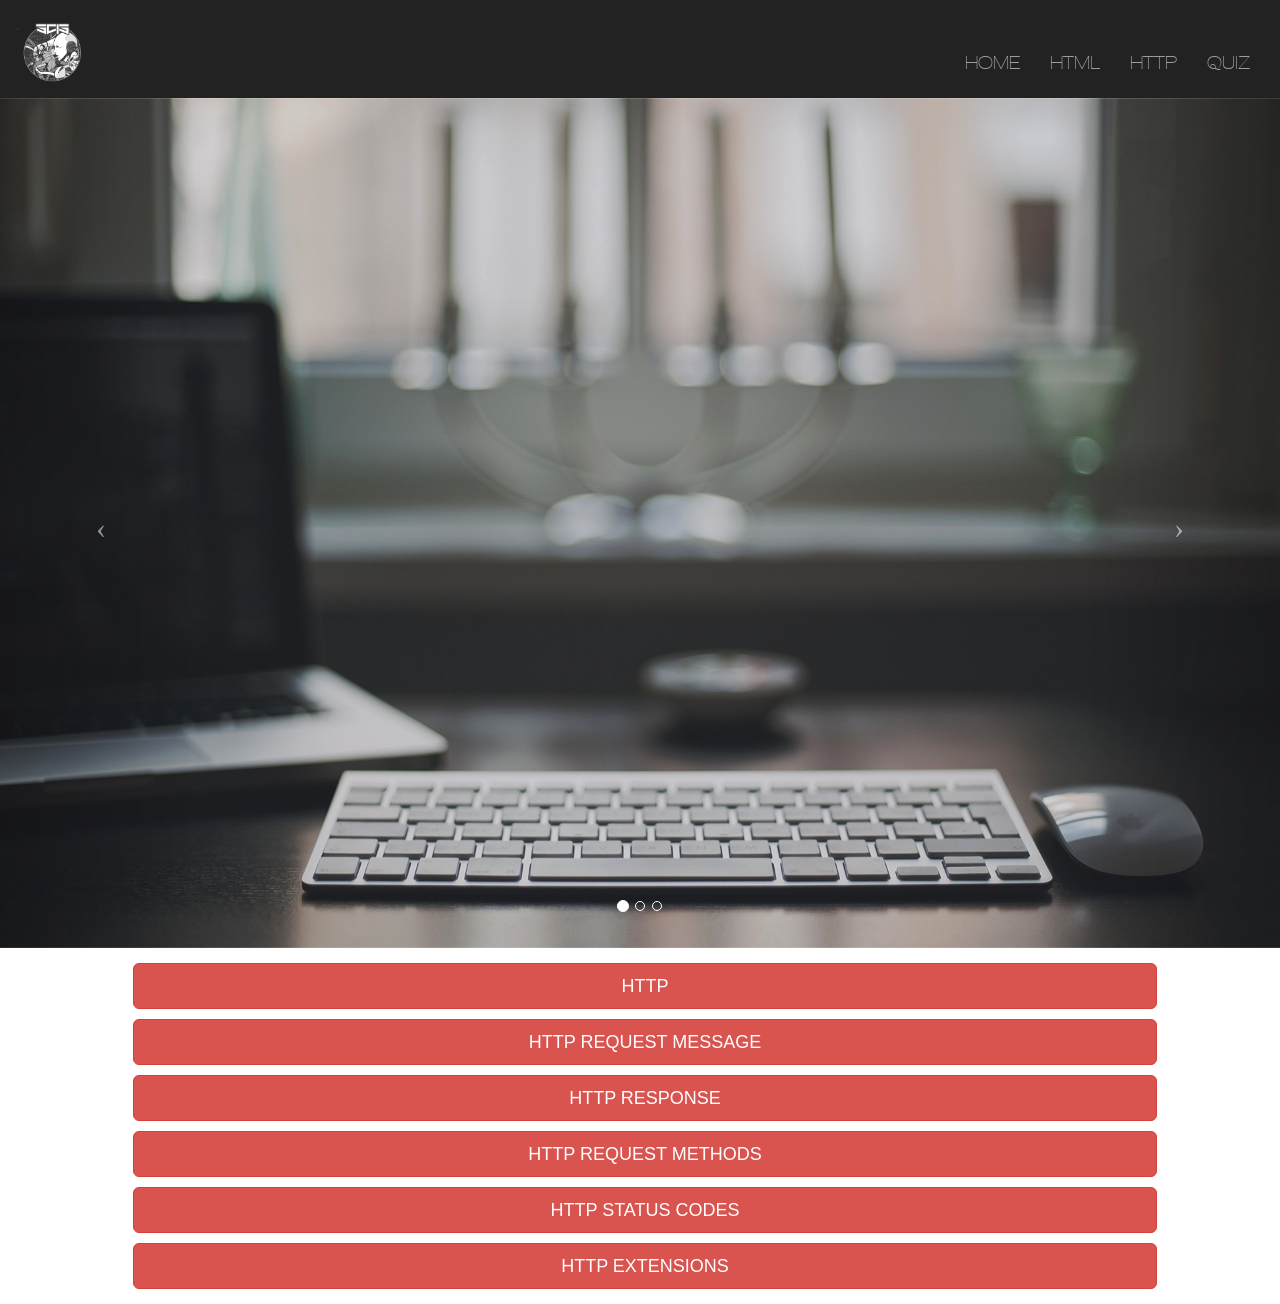
<file: 9364A-G4/Website/http.html>
<!DOCTYPE html>
<html lang="en">
    <head>
        <title>Introduction to HTTP</title>
        <meta charset="utf-8">
        <meta name="viewport" content="width=device-width, initial-scale=1">
        <link rel="stylesheet" href="https://maxcdn.bootstrapcdn.com/bootstrap/3.3.7/css/bootstrap.min.css">
        <link rel="stylesheet" href="https://cdnjs.cloudflare.com/ajax/libs/font-awesome/4.7.0/css/font-awesome.min.css">
        <script src="https://ajax.googleapis.com/ajax/libs/jquery/3.2.1/jquery.min.js"></script>
        <script src="https://maxcdn.bootstrapcdn.com/bootstrap/3.3.7/js/bootstrap.min.js"></script>
        <link rel="stylesheet" href="css/styles.css">
    </head>

    <body>
        <nav class="navbar navbar-inverse">
            <div class="container-fluid">.
                <div class="navbar-header">
                    <button type="button" class="navbar-toggle" data-toggle="collapse" data-target="#Navbar">
                        <span class="icon-bar"></span>
                        <span class="icon-bar"></span>
                        <span class="icon-bar"></span>
                    </button>
                    <div class="tleft">
                    <a class="navbar-brand" href="index.html"><img src="images/SCIS_logo.png" width="70" height=auto></a> </div>
                </div>

                <div class="collapse navbar-collapse" id="Navbar">
                    <ul class="nav navbar-nav navbar-right">
                        <li><a href="index.html"> HOME </a></li>
                        <li><a href="html.html"> HTML </a></li>
                        <li><a href="http.html"> HTTP </a></li>
                        <li><a href="quiz.html"> QUIZ </a></li>
                    </ul>
                </div>
            </div>
        </nav>
        
        <div id="myCarousel" class="carousel slide" data-ride="carousel" data-interval="2500">
            <ol class="carousel-indicators">
                <li data-target="#myCarousel" data-slide-to="0" class="active"></li>
                <li data-target="#myCarousel" data-slide-to="1"></li>
                <li data-target="#myCarousel" data-slide-to="2"></li>
            </ol>
            
            <div class="carousel-inner">
                <div class="item active">
                    <img src="images/slider4.jpg" class="img-responsive" style="width: 100%; height: 850px;">
                </div>
                
                <div class="item">
                    <img src="images/slider5.jpg" class="img-responsive" style="width: 100%; height: 850px;">
                </div>
                
                <div class="item">
                    <img src="images/slider6.jpg" class="img-responsive" style="width: 100%; height: 850px;">
                </div>
            </div>
            
            <a class="carousel-control left" href="#myCarousel" data-slide="prev">
                <span class="icon-prev"></span>
            </a>

            <a class="carousel-control right" href="#myCarousel" data-slide="next">
                <span class="icon-next"></span>
            </a>            
        </div>
        
        <div class="container">
            <div class="row">
                <div>
                    <button type="button" class="btn btn-danger btn-lg btn-block" data-toggle="collapse" data-target="#content1" style="margin: 5px; font-size 30px;"> HTTP </button>
                    <div class="collapse" id="content1">
                        <div class="well">
                            <ul>
                                <h1>HTTP</h1>
                                <p>
                                    <li>A protocol which use to communicate with the requrest of the client to the server and how the server will response.</li>
                                </p>
                                <p>
                                    <li>Application layer communications protocol used to access resources on the WWW.</li>
                                </p>

                                <h2>HTTP Stateless</h2>
                                <ul>
                                    <p>
                                        <li>Server do not keep information about client in-between request</li>
                                    </p>
                                </ul>
                            </ul>

                            <h2>HTTP provides support for other functionalities</h2>
                            <ul>
                                <li>Cache control</li>
                                <li>Content media type (MIME) specifications</li>
                                <li>Language and character set specifications</li>
                                <ul>
                                    <li>Other extended characters</li>
                                </ul>
                                <li>Content/transfer coding</li>
                                <ul>
                                    <li>chunk details body,header</li>
                                </ul>
                                <li>Content negotiation</li>
                                <li>Client Sever protocol negotiation</li>
                                <li>Persistent connectcions</li>
                                <li>Request pipelining/multiplexing</li>
                                <li>Authentication/authorization</li>
                            </ul>

                            <h2>HTTP Resources</h2>
                            <p>Identifies using URIs</p>
                            Parts:
                            <ul>
                                <li>Scheme(http or https)</li>
                                <li>Authority</li>
                                <ul>
                                    <li>user information or authentication credencials</li>
                                    <li>host</li>
                                    <p>can be domain name or IP address via DNS of the server</p>
                                    <li>port number</li>
                                </ul>
                                <li>Path to resource</li>
                                <p>may refer to static or dynamin</p>
                                <li>query</li>
                                <p>provided as key = value pars, with ampersand($)</p>
                                <p>may be URL -encoded</p>
                                <li>Fragment Identifier</li>
                                <p> Example of this is the # symbol.</p>
                            </ul>
                        </div>
                    </div>
                </div>
            </div>

            <div class="row">
                <div>
                    <button type="button" class="btn btn-danger btn-lg btn-block" data-toggle="collapse" data-target="#content2" style="margin: 5px; font-size 30px;"> HTTP REQUEST MESSAGE </button>
                    <div class="collapse" id="content2">
                        <div class="well">
                            <h2>HTTP Request Message</h2>
                            <a href="https://www.w3.org/Protocols/rfc2616/rfc2616-sec5.html">https://www.w3.org/Protocols/rfc2616/rfc2616-sec5.html</a>
                            <ul>
                                <li>Request Line</li>
                                <ul>
                                    <li>Method</li>
                                    <li>Request Target</li>
                                    <li>Protocol Versions</li>
                                </ul>
                                <li>Message headers</li>
                                <ul>
                                    <p>
                                        <li>HTTP 1.1 requires atleast the HOST request header to be provided</li>
                                    </p>
                                </ul>
                                <li>Empty Line</li>
                                <ul>
                                    <p>
                                        <li>To show you are done with message headers</li>
                                    </p>
                                </ul>
                                <li>Message body a.k.a payload</li>
                            </ul>
                        </div>
                    </div>
                </div>
            </div>

            <div class="row">
                <div>
                    <button type="button" class="btn btn-danger btn-lg btn-block" data-toggle="collapse" data-target="#content3" style="margin: 5px; font-size 30px;"> HTTP RESPONSE </button>
                    <div class="collapse" id="content3">
                        <div class="well">
                            <h2>HTTP Response</h2>
                            <a href="https://www.w3.org/Protocols/rfc2616/rfc2616-sec6.html">https://www.w3.org/Protocols/rfc2616/rfc2616-sec6.html</a>
                            <ul>
                                <li>
                                    HTTP Response is similar with request message but instead of Request Line, it is called <b>Static Line</b>
                                </li>
                                <li>Static line</li>
                                <ul>
                                    <li>Protocol Versions</li>
                                    <li>Status Code</li>
                                    <li>Reason Phase</li>
                                </ul>
                                <li>Message headers</li>
                                <li>Empty Line</li>
                                <li>Message body a.k.a payload</li>
                            </ul>
                        </div>
                    </div>
                </div>
            </div>

            <div class="row">
                <div>
                    <button type="button" class="btn btn-danger btn-lg btn-block" data-toggle="collapse" data-target="#content4" style="margin: 5px; font-size 30px;"> HTTP REQUEST METHODS </button>
                    <div class="collapse" id="content4">
                        <div class="well">
                            <h2>HTTP Request Methods</h2>
                            <h3>Get</h3>
                            <p>
                                <li>Most commonly used method.</li>
                            </p>
                            <p>
                                <li>Get the message body.</li>
                            </p>

                            <h3>Head</h3>
                            <p>
                                <li>Identical to <b>GET</b>, except that the server does not send message body.</li>
                            </p>
                            <p>
                                <li>Only get the header information, used to retrieve metadata.</li>
                            </p>

                            <h3>Post</h3>
                            <p>
                                <li>Same us <b>GET</b> method.</li>
                            </p>
                            <p>
                                <li>Used in submitting HTML form data</li>
                            </p>
                            <p>
                                <li>Data that submit is now in the body</li>
                            </p>

                            <h3>PUT</h3>
                            <p>
                                <li>Create or replace.</li>
                            </p>

                            <h3>Delete</h3>
                            <p>
                                <li>Remove the association between the target.</li>
                            </p>

                            <h3>Options</h3>
                            <p>
                                <li>Options available for the target resource.</li>
                            </p>
                            <p>
                                <li>Inquiring the available methods that can be use.</li>
                            </p>

                            <h3>Trace</h3>
                            <p>
                                <li>Request a remote, application-level loop-back of the request message</li>
                            </p>
                            <p>
                                <li>Logically used for <b>testing</b>.</li>
                            </p>

                            <h3>Connect</h3>
                            <p>
                                <li>Request the established of a tunnel.</li>
                            </p>

                            <h2>Methods Properties</h2>
                            <h3>Safe Methods</h3>
                            <p>Client does not expect change <u>(read only)</u>.</p>
                            <b>Methods:</b>
                            <ul>
                                <li><a>Get</a></li>
                                <li><a>Head</a></li>
                                <li><a>Options</a></li>
                                <li><a>Trace</a></li>
                            </ul>

                            <h3>Indepotent Methods</h3>
                            <p>Intended effect on the server with the method is the same as the effect of a single request.</p>
                            <b>Methods:</b>
                            <ul>
                                <li><a>Get</a></li>
                                <li><a>Head</a></li>
                                <li><a>Option</a></li>
                                <li><a>Trace</a></li>
                                <li><a>Put</a></li>
                                <li><a>Delete</a></li>
                            </ul>

                            <h3>Cacheable Methods</h3>
                            <p>Indicates the response to a method is doved to be store for future reuse.</p>
                            <b>Methods</b>
                            <ul>
                                <li><a>Get</a></li>
                                <li><a>Head</a></li>
                                <li><a>Post</a></li>
                            </ul>
                        </div>
                    </div>
                </div>
            </div>

            <div class="row">
                <div>
                    <button type="button" class="btn btn-danger btn-lg btn-block" data-toggle="collapse" data-target="#content5" style="margin: 5px; font-size 30px;"> HTTP STATUS CODES </button>
                    <div class="collapse" id="content5">
                        <div class="well">
                            <h2>HTTP Status Code</h2>
                            <p>3 digit numbers</p>
                            <ol>
                                <li>Informational (1XX)</li>
                                <ul>
                                    <p>
                                        <li>Server is thinking throught the request</li>
                                    </p>
                                    <li>List of 100: </li>
                                    <ul>
                                        <li>100 Continue</li>
                                        <li>101 Switching Protocols</li>
                                    </ul>
                                </ul><br>
                                
                                <li>Success (2XX)</li>
                                <ul>
                                    <p>
                                        <li>Client's request was successfully received.</li>
                                    </p>
                                    <li>List of 200: </li>
                                    <ul>
                                        <li>200 Ok</li>
                                        <li>201 Created</li>
                                        <li>202 Accepted</li>
                                        <li>203 Non-Authoritative Information</li>
                                        <li>204 No Conent</li>
                                        <li>205 Reset Content</li>
                                        <li>206 Partial Content</li>
                                    </ul>
                                </ul><br>

                                <li>Redirection (3XX)</li>
                                <ul>
                                    <p>
                                        <li>Further action needs to be taken by the</li>
                                    </p>
                                    <li>List of 300: </li>
                                    <ul>
                                        <li>300 Multiple Choices</li>
                                        <li>301 Moved Permanently</li>
                                        <li>302 Found</li>
                                        <li>303 See Other</li>
                                        <li>304 Not Modified</li>
                                        <li>305 Use Proxy</li>
                                        <li>307 Temporary Redirect</li>
                                    </ul>
                                </ul><br>

                                <li>Client Error (4XX)</li>
                                <ul>
                                    <p>
                                        <li>The client made a mistake which lead to an error.</li>
                                    </p>
                                    <ul>
                                        <li>400 Bad Request</li>
                                        <li>401 Unauthorized</li>
                                        <li>402 Payment Required</li>
                                        <li>403 Forbidden</li>
                                        <li>404 Not Found</li>
                                        <li>405 Method Not Allowed</li>
                                        <li>406 Not Acceptable</li>
                                        <li>407 Proxy Authentication Required</li>
                                        <li>408 Request Time-out</li>
                                        <li>409 Conflict</li>
                                        <li>410 Gone</li>
                                        <li>411 Length Required</li>
                                        <li>412 Precondition Failed</li>
                                        <li>413 Request Entity Too Large</li>
                                        <li>414 Request-URI Too Long</li>
                                        <li>415 Unsupported Media Type</li>
                                        <li>416 Request Range Not Satisfiable</li>
                                        <li>417 Expectation Failed</li>
                                    </ul>
                                </ul><br>

                                <li>Server Error (5XX)</li>
                                <ul>
                                    <p>
                                        <li>The server failed to complete the request</li>
                                    </p>
                                    <li>List of 500: </li>
                                    <ul>
                                        <li>500 Internal Server Error</li>
                                        <li>501 Not Implemented</li>
                                        <li>502 Bad Gateway</li>
                                        <li>503 Service Unavailable</li>
                                        <li>504 Gateway Time-out</li>
                                        <li>505 HTTP Version Not Supported</li>
                                    </ul>
                                </ul>
                            </ol>
                        </div>
                    </div>
                </div>
            </div>

            <div class="row">
                <div>
                    <button type="button" class="btn btn-danger btn-lg btn-block" data-toggle="collapse" data-target="#content6" style="margin: 5px; font-size 30px;"> HTTP EXTENSIONS </button>
                    <div class="collapse" id="content6">
                        <div class="well">
                            <ul>
                                <p>
                                    <li>HTTP can be extended by defining new request, methods, message headers, and/or status codes
                                    </li>
                                </p>
                                <li>
                                    example: <h3>WebDAV(RFC 4918)</h3>
                                    <ul>
                                        <li><h4>Request Methods</h4></li>
                                        <ul>
                                            <p><li>PROPFIND, PROPPATCH, MKCOL, COPY, MOVE, LOCK, UNLOCK</li></p>
                                        </ul>
                                        <li><h4>Message Headers</h4></li>
                                        <ul>
                                            <p><li>DAV, Depth, Destination, Overwrite, Timeout</li></p>
                                        </ul>
                                        <li><h4>Status Codes</h4></li>
                                        <ul>
                                            <li>Multi-Status (207), Locked (423)</li>
                                        </ul>
                                    </ul>
                                </li>
                            </ul>
                        </div>
                    </div>
                </div>
            </div>
        </div>
    </body>
</html>
</file>
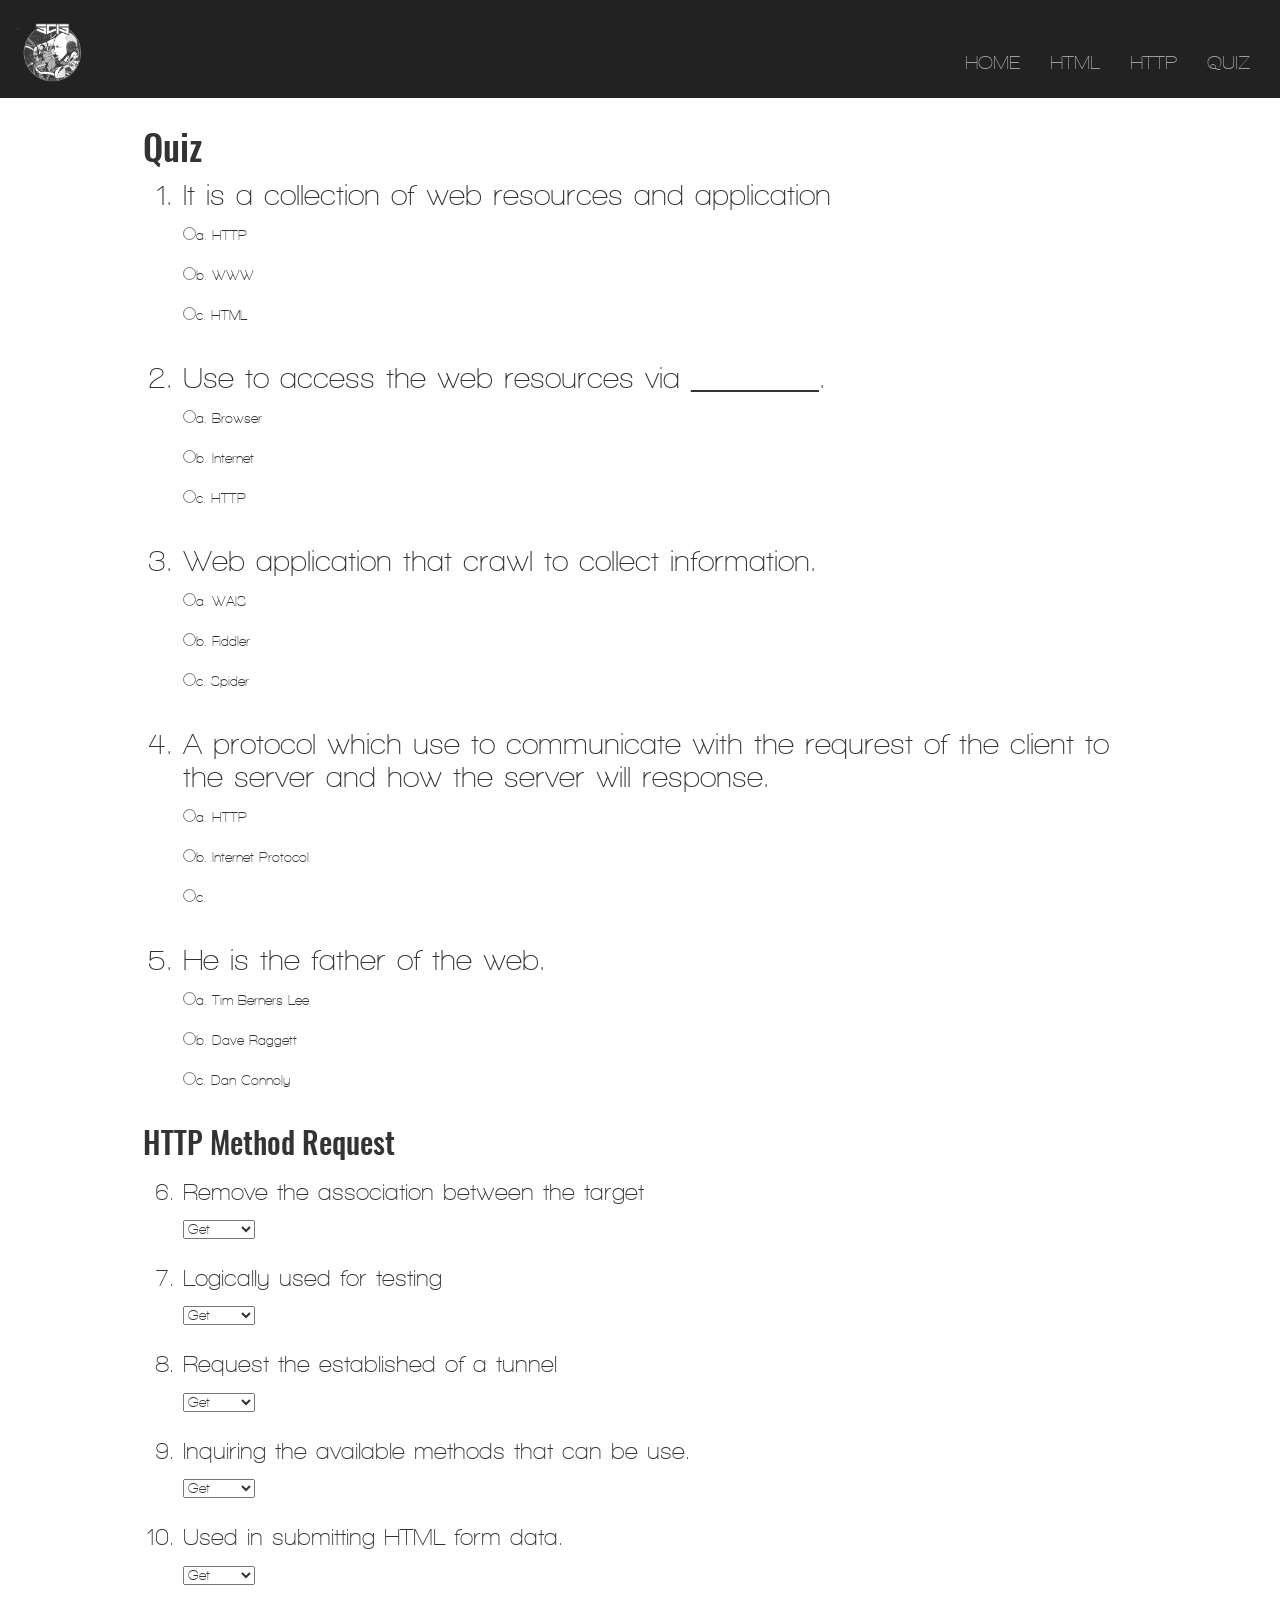
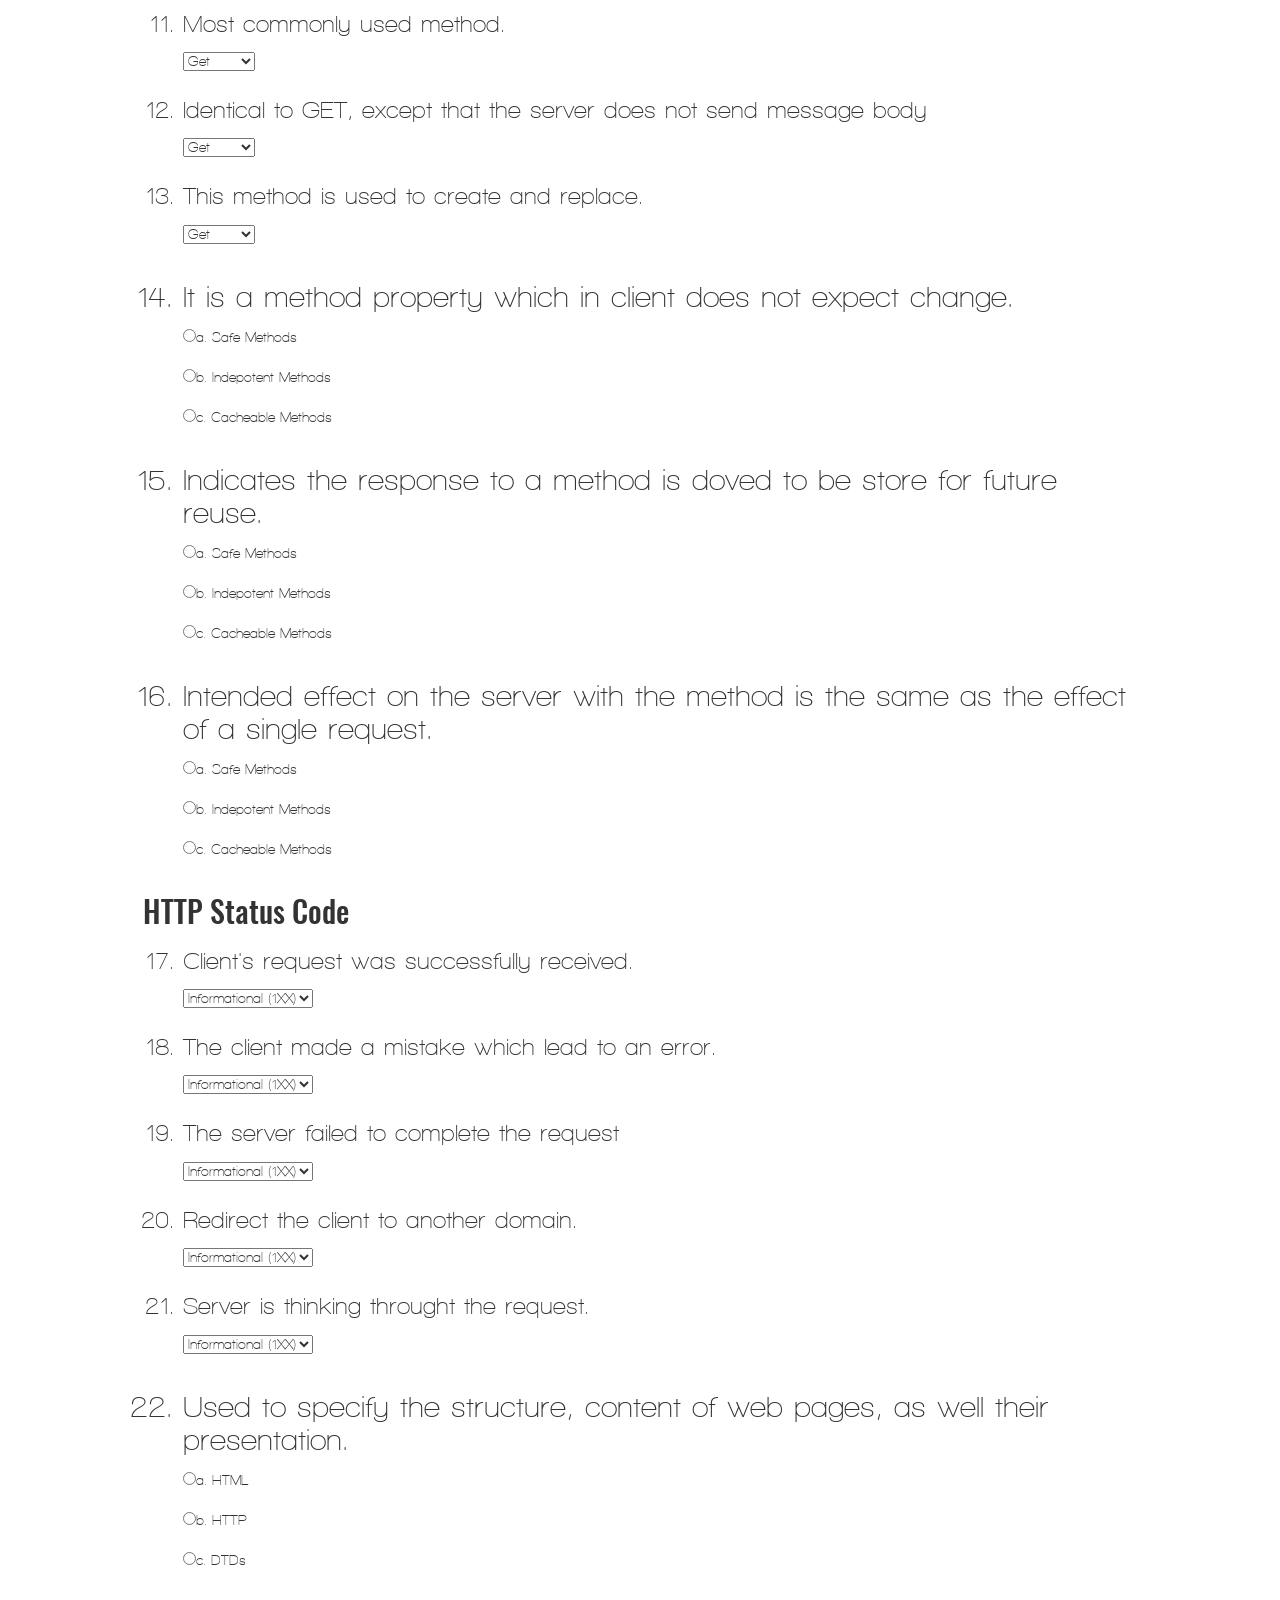
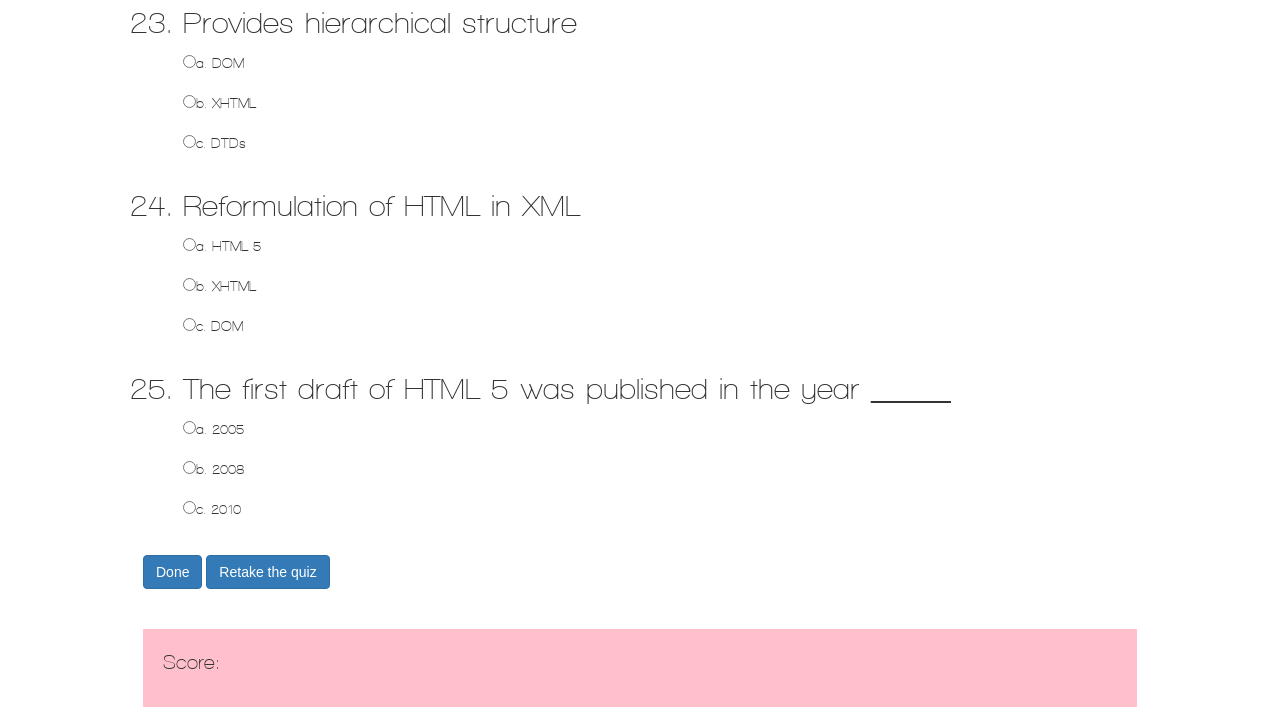
<file: 9364A-G4/Website/quiz.html>
<!DOCTYPE html>
<html lang="en">

<head>
    <title>Quiz</title>
    <meta charset="utf-8">
    <meta name="viewport" content="width=device-width, initial-scale=1">
    <link rel="stylesheet" href="https://maxcdn.bootstrapcdn.com/bootstrap/3.3.7/css/bootstrap.min.css">
    <link rel="stylesheet" href="https://cdnjs.cloudflare.com/ajax/libs/font-awesome/4.7.0/css/font-awesome.min.css">
    <script src="https://ajax.googleapis.com/ajax/libs/jquery/3.2.1/jquery.min.js"></script>
    <script src="https://maxcdn.bootstrapcdn.com/bootstrap/3.3.7/js/bootstrap.min.js"></script>
    <link rel="stylesheet" href="css/styles.css">
</head>

<body>
    <nav class="navbar navbar-inverse">
        <div class="container-fluid">.
            <div class="navbar-header">
                <button type="button" class="navbar-toggle" data-toggle="collapse" data-target="#Navbar">
                        <span class="icon-bar"></span>
                        <span class="icon-bar"></span>
                        <span class="icon-bar"></span>
                    </button>
                <div class="tleft">
                    <a class="navbar-brand" href="index.html"><img src="images/SCIS_logo.png" width="70" height=auto></a> </div>
            </div>

            <div class="collapse navbar-collapse" id="Navbar">
                <ul class="nav navbar-nav navbar-right">
                    <li><a href="index.html"> HOME </a></li>
                    <li><a href="html.html"> HTML </a></li>
                    <li><a href="http.html"> HTTP </a></li>
                    <li><a href="quiz.html"> QUIZ </a></li>
                </ul>
            </div>
        </div>
    </nav>

    <script src="./script/script.js"></script>
    <form name="quiz">
        <div class="container">
            <header>
                <h1>Quiz</h1>
            </header>
            <ol>
                <div class="Question">
                    <h2>
                        <li class="qTitle">It is a collection of web resources and application</li>
                    </h2>
                    <p><input type="radio" name="q1" value="a">a. HTTP</p>
                    <p><input type="radio" name="q1" value="b">b. WWW</p>
                    <p><input type="radio" name="q1" value="c">c. HTML</p>
                </div>

                <div class="Question">
                    <h2>
                        <li class="qTitle">Use to access the web resources via ________.</li>
                    </h2>
                    <p><input type="radio" name="q2" value="a">a. Browser</p>
                    <p><input type="radio" name="q2" value="b">b. Internet</p>
                    <p><input type="radio" name="q2" value="c">c. HTTP</p>
                </div>

                <div class="Question">
                    <h2>
                        <li>Web application that crawl to collect information.</li>
                    </h2>
                    <p><input type="radio" name="q3" value="a">a. WAIS</p>
                    <p><input type="radio" name="q3" value="b">b. Fiddler</p>
                    <p><input type="radio" name="q3" value="c">c. Spider</p>
                </div>

                <div class="Question">
                    <h2>
                        <li>A protocol which use to communicate with the requrest of the client to the server and how the server will response.</li>
                    </h2>
                    <p><input type="radio" name="q4" value="a">a. HTTP</p>
                    <p><input type="radio" name="q4" value="b">b. Internet Protocol</p>
                    <p><input type="radio" name="q4" value="c">c. </p>
                </div>

                <div class="Question">
                    <h2>
                        <li>He is the father of the web.</li>
                    </h2>
                    <p><input type="radio" name="q5" value="a">a. Tim Berners Lee</p>
                    <p><input type="radio" name="q5" value="b">b. Dave Raggett</p>
                    <p><input type="radio" name="q5" value="c">c. Dan Connoly</p>
                </div>

                <div class="method">
                    <h2>HTTP Method Request</h2>
                    <div class="Question">
                        <h3>
                            <li>Remove the association between the target</li>
                        </h3>
                        <select name="q6">
                    <option value = "a">Get</option>
                    <option value = "b">Head</option>
                    <option value = "c">Post</option>
                    <option value = "d">Put</option>
                    <option value = "e">Delete</option>
                    <option value = "f">Options</option>
                    <option value = "g">Trace</option>
                    <option value = "h">Connect</option>
                </select>

                        <h3>
                            <li>Logically used for testing</li>
                        </h3>
                        <select name="q7">
                    <option value = "a">Get</option>
                    <option value = "b">Head</option>
                    <option value = "c">Post</option>
                    <option value = "d">Put</option>
                    <option value = "e">Delete</option>
                    <option value = "f">Options</option>
                    <option value = "g">Trace</option>
                    <option value = "h">Connect</option>
                </select>

                        <h3>
                            <li>Request the established of a tunnel</li>
                        </h3>
                        <select name="q8">
                    <option value = "a">Get</option>
                    <option value = "b">Head</option>
                    <option value = "c">Post</option>
                    <option value = "d">Put</option>
                    <option value = "e">Delete</option>
                    <option value = "f">Options</option>
                    <option value = "g">Trace</option>
                    <option value = "h">Connect</option>
                </select>


                        <h3>
                            <li>Inquiring the available methods that can be use.</li>
                        </h3>
                        <select name="q9">
                    <option value = "a">Get</option>
                    <option value = "b">Head</option>
                    <option value = "c">Post</option>
                    <option value = "d">Put</option>
                    <option value = "e">Delete</option>
                    <option value = "f">Options</option>
                    <option value = "g">Trace</option>
                    <option value = "h">Connect</option>
                </select>

                        <h3>
                            <li>Used in submitting HTML form data.</li>
                        </h3>
                        <select name="q10">
                    <option value = "a">Get</option>
                    <option value = "b">Head</option>
                    <option value = "c">Post</option>
                    <option value = "d">Put</option>
                    <option value = "e">Delete</option>
                    <option value = "f">Options</option>
                    <option value = "g">Trace</option>
                    <option value = "h">Connect</option>
                </select>

                        <h3>
                            <li>Most commonly used method.</li>
                        </h3>
                        <select name="q11">
                    <option value = "a">Get</option>
                    <option value = "b">Head</option>
                    <option value = "c">Post</option>
                    <option value = "d">Put</option>
                    <option value = "e">Delete</option>
                    <option value = "f">Options</option>
                    <option value = "g">Trace</option>
                    <option value = "h">Connect</option>
                </select>

                        <h3>
                            <li>Identical to GET, except that the server does not send message body</li>
                        </h3>
                        <select name="q12">
                    <option value = "a">Get</option>
                    <option value = "b">Head</option>
                    <option value = "c">Post</option>
                    <option value = "d">Put</option>
                    <option value = "e">Delete</option>
                    <option value = "f">Options</option>
                    <option value = "g">Trace</option>
                    <option value = "h">Connect</option>
                </select>

                        <h3>
                            <li>This method is used to create and replace.</li>
                        </h3>
                        <select name="q13">
                    <option value = "a">Get</option>
                    <option value = "b">Head</option>
                    <option value = "c">Post</option>
                    <option value = "d">Put</option>
                    <option value = "e">Delete</option>
                    <option value = "f">Options</option>
                    <option value = "g">Trace</option>
                    <option value = "h">Connect</option>
                </select>

                    </div>
                </div>

                <div class="Question">
                    <h2>
                        <li>It is a method property which in client does not expect change.</li>
                    </h2>
                    <p><input type="radio" name="q14" value="a">a. Safe Methods</p>
                    <p><input type="radio" name="q14" value="b">b. Indepotent Methods</p>
                    <p><input type="radio" name="q14" value="c">c. Cacheable Methods</p>
                </div>

                <div class="Question">
                    <h2>
                        <li>Indicates the response to a method is doved to be store for future reuse.</li>
                    </h2>
                    <p><input type="radio" name="q15" value="a">a. Safe Methods</p>
                    <p><input type="radio" name="q15" value="b">b. Indepotent Methods</p>
                    <p><input type="radio" name="q15" value="c">c. Cacheable Methods</p>
                </div>

                <div class="Question">
                    <h2>
                        <li>Intended effect on the server with the method is the same as the effect of a single request.</li>
                    </h2>
                    <p><input type="radio" name="q16" value="a">a. Safe Methods</p>
                    <p><input type="radio" name="q16" value="b">b. Indepotent Methods</p>
                    <p><input type="radio" name="q16" value="c">c. Cacheable Methods</p>
                </div>

                <h2> HTTP Status Code</h2>
                <div class="Question">
                    <h3>
                        <li>Client's request was successfully received.</li>
                    </h3>
                    <select name="q17">
                    <option value = "a">Informational (1XX)</option>
                    <option value = "b">Success (2XX)</option>
                    <option value = "c">Redirection (3XX)</option>
                    <option value = "d">Client Error (4XX)</option>
                    <option value = "e">Server Error (5XX)</option>
                </select>

                    <h3>
                        <li>The client made a mistake which lead to an error.</li>
                    </h3>
                    <select name="q18">
                    <option value = "a">Informational (1XX)</option>
                    <option value = "b">Success (2XX)</option>
                    <option value = "c">Redirection (3XX)</option>
                    <option value = "d">Client Error (4XX)</option>
                    <option value = "e">Server Error (5XX)</option>
                </select>

                    <h3>
                        <li>The server failed to complete the request</li>
                    </h3>
                    <select name="q19">
                    <option value = "a">Informational (1XX)</option>
                    <option value = "b">Success (2XX)</option>
                    <option value = "c">Redirection (3XX)</option>
                    <option value = "d">Client Error (4XX)</option>
                    <option value = "e">Server Error (5XX)</option>
                </select>

                    <h3>
                        <li>Redirect the client to another domain.</li>
                    </h3>
                    <select name="q20">
                    <option value = "a">Informational (1XX)</option>
                    <option value = "b">Success (2XX)</option>
                    <option value = "c">Redirection (3XX)</option>
                    <option value = "d">Client Error (4XX)</option>
                    <option value = "e">Server Error (5XX)</option>
                </select>

                    <h3>
                        <li>Server is thinking throught the request.</li>
                    </h3>
                    <select name="q21">
                    <option value = "a">Informational (1XX)</option>
                    <option value = "b">Success (2XX)</option>
                    <option value = "c">Redirection (3XX)</option>
                    <option value = "d">Client Error (4XX)</option>
                    <option value = "e">Server Error (5XX)</option>
                </select>
                </div>

                <div class="Question">
                    <h2>
                        <li>
                            Used to specify the structure, content of web pages, as well their presentation.</li>
                    </h2>
                    <p><input type="radio" name="q22" value="a">a. HTML</p>
                    <p><input type="radio" name="q22" value="b">b. HTTP</p>
                    <p><input type="radio" name="q22" value="c">c. DTDs</p>
                </div>

                <div class="Question">
                    <h2>
                        <li>Provides hierarchical structure</li>
                    </h2>
                        <p><input type="radio" name="q23" value="a">a. DOM</p>
                        <p><input type="radio" name="q23" value="b">b. XHTML</p>
                        <p><input type="radio" name="q23" value="c">c. DTDs</p>
                </div>

                <div class="Question">
                    <h2>
                        <li> Reformulation of HTML in XML</li>
                    </h2>

                    <p><input type="radio" name="q24" value="a">a. HTML 5</p>
                    <p><input type="radio" name="q24" value="b">b. XHTML</p>
                    <p><input type="radio" name="q24" value="c">c. DOM</p>

                </div>

                <div class="Question">
                    <h2>
                        <li>The first draft of HTML 5 was published in the year _____</li>
                    </h2>
                        <p><input type="radio" name="q25" value="a">a. 2005</p>
                        <p><input type="radio" name="q25" value="b">b. 2008</p>
                        <p><input type="radio" name="q25" value="c">c. 2010</p>
                </div>
            </ol>
            <button type="submit" class="btn btn-primary" onclick="onSubmit()">Done</button>
            <button type="submit" class="btn btn-primary">Retake the quiz</button>
            <div id="footer">
                <p id="results">Score: </p>
            </div>
        </div>
    </form>
</body>

</html>
</file>
<file: 9364A-G4/Website/css/styles.css>
* {
    margin: 0;
    padding: 0;
}
@font-face{
    font-family:Oswald-Medium;
    src:url('../fonts/Oswald-Medium.ttf');
}
@font-face{
    font-family:Walkway-SemiBold;
    src: url('../fonts/Walkway_SemiBold.ttf');

}

.navbar {
    margin-bottom: 0;
    border-radius: 0;
    border: 0;
    padding: 10px 0;
    font-size: 1.4em;
}

#box1 {
    height: 100vh;
    width: 100%;
    background-image: url(../images/b1.jpg);
    background-size: cover;
    display: table;
    background-attachment: fixed;
    color: azure;
}

#box2 {
    height: 100vh;
    width: 100%;
    background-image: url(../images/b2.jpg);
    background-size: cover;
    display: table;
    background-attachment: fixed;
    color:azure;
}

#box3 {
    height: 100vh;
    width: 100%;
    background-image: url(../images/b3.jpg);
    background-size: cover;
    display: table;
    background-attachment: fixed;
    color: azure;
}

#box4 {
    height: 90vh;
    width: 100%;
  background-image: url(../images/b7.jpg);
    background-size: cover;
    display: table;
    background-attachment: fixed;
    color: azure;
    padding: 100px;

}

#box5 {
    height: 65vh;
    width: 100%;
    background-image: url(../images/b5.jpg);
    background-size: cover;
    display: table;
    background-attachment: fixed;
    color: azure;
    padding: 50px
}

#box6 {
    height: 80vh;
    width: 100%;
    background-image: url(../images/b6.jpg);
    background-size: cover;
    display: table;
    background-attachment: fixed;
    color: azure;
}

#bigtitle{
    
    font-size: 80px;
    position: absolute;
    top: 50%;
    left: 50%;
    margin-right: -50%;
    transform: translate(-50%, -50%);
    color: white;
}


#img-format{
    display: block;
    margin-left: auto;
    margin-right: auto;
    margin-top: 2%;
}
#img-format2{
     display: block;
    margin-left: auto;
    margin-right: auto;
    margin-top: 2%;
    width: 400px;
    height: 600px;
    border: 3px solid black;
}
#img-format3{
    display: block;
    margin-left: auto;
    margin-right: auto;
    margin-top: 0%;
    width: 300px;
}

#img-format4{
    max-width: 200px;
    margin: 1% auto;
}
#header3{
     text-align: center;
    margin-top: 3%;
    font-size: 70px
        
}


.container{
    width: 80%;
    margin: 10px auto;

}

.Question{
    margin-left: 40px;
    line-height: 30px;
    margin-bottom: 30px;
    
}

.Question h2{

    width: 100%;
    margin: 10px 0;
}

.alignment{
    text-align: center;
    margin-top: 1%
}


#header1{
    text-align: center;
    margin-top: 2%;
    font-size: 50px
}
h4{
    font-size: 40px
}

#footer{
    font-size: 20px;
    margin-top: 40px;
    background: pink;
    padding: 20px;
}

.retake{
    float: right;
    background: pink;
    padding: 10px;
    text-decoration: none;
}

.retake:hover {
    background: black;
    color: white;

}

table {
    border-collapse: collapse;
    width: 100%;
    
}

th, td {
    padding: 8px;
    text-align: left;
    text-align: center;
        
}
#tr-style{
    font-size: 60px;
}

#semi-title{
    text-align: center;
    font-size: 40px;
    margin-top: 5%;
}
#members{
    text-align: center;
    font-size: 20px;
    margin-top: 0%;
}
h1{
    font-family: Oswald-Medium;
}

h2{
    font-family: Oswald-Medium;
}

h3{
    font-family: Oswald-Medium;
}

ul{
    font-family: Walkway-SemiBold;
}

ul li{
    font-family: Walkway-SemiBold;
}

ul li li{
    font-family: Walkway-SemiBold;
}

ul li ul {
    font-family: Walkway-SemiBold;
}

ul li ul li{
    font-family: Walkway-SemiBold;
}
    
ol{
    font-family: Walkway-SemiBold;
}

ol li {
    font-family: Walkway-SemiBold;
}

ol li ul{
    font-family: Walkway-SemiBold;
}

ol li ul li{
    font-family: Walkway-SemiBold;
}

p{
    font-family: Walkway-SemiBold;
}

p li {
    font-family: Walkway-SemiBold;
}
    
li {
    font-family: Walkway-SemiBold;
}

.tleft{
    position: absolute;
    top: 0;
    left: 16px;
}
</file>
